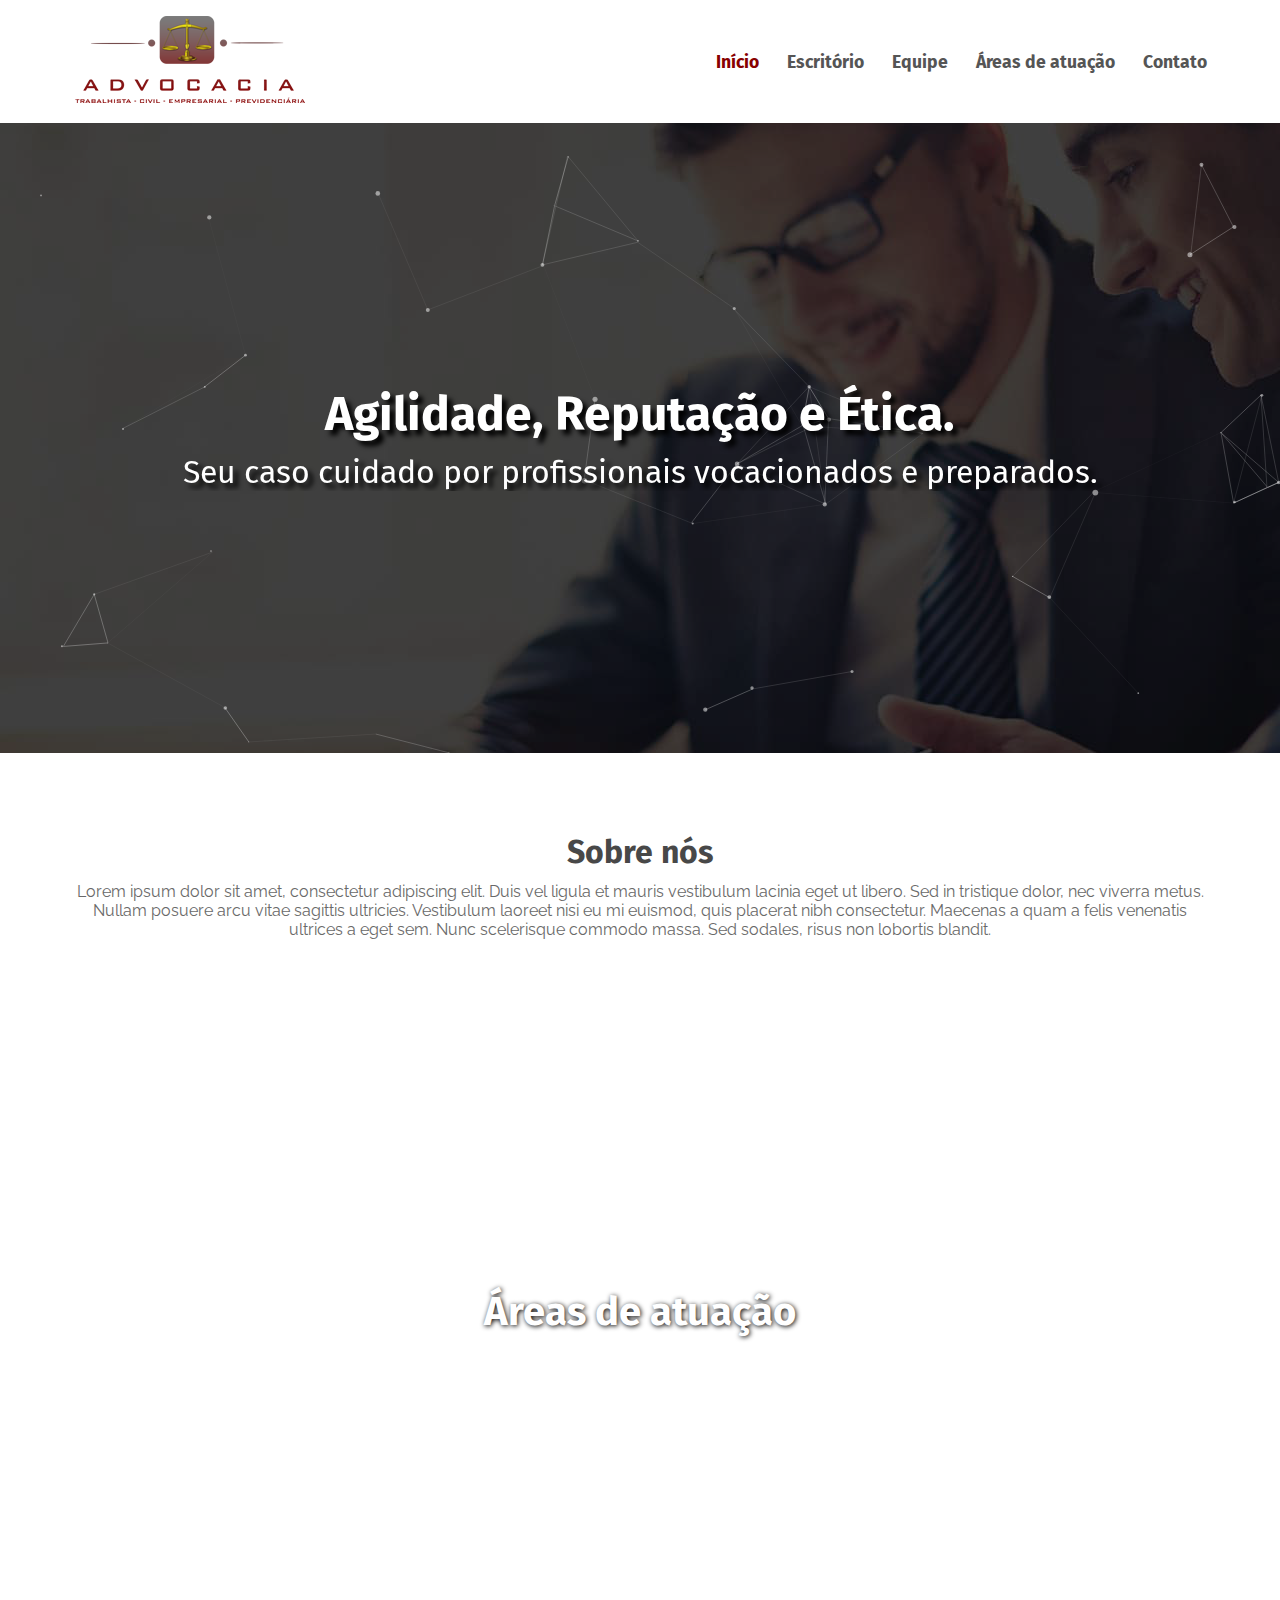
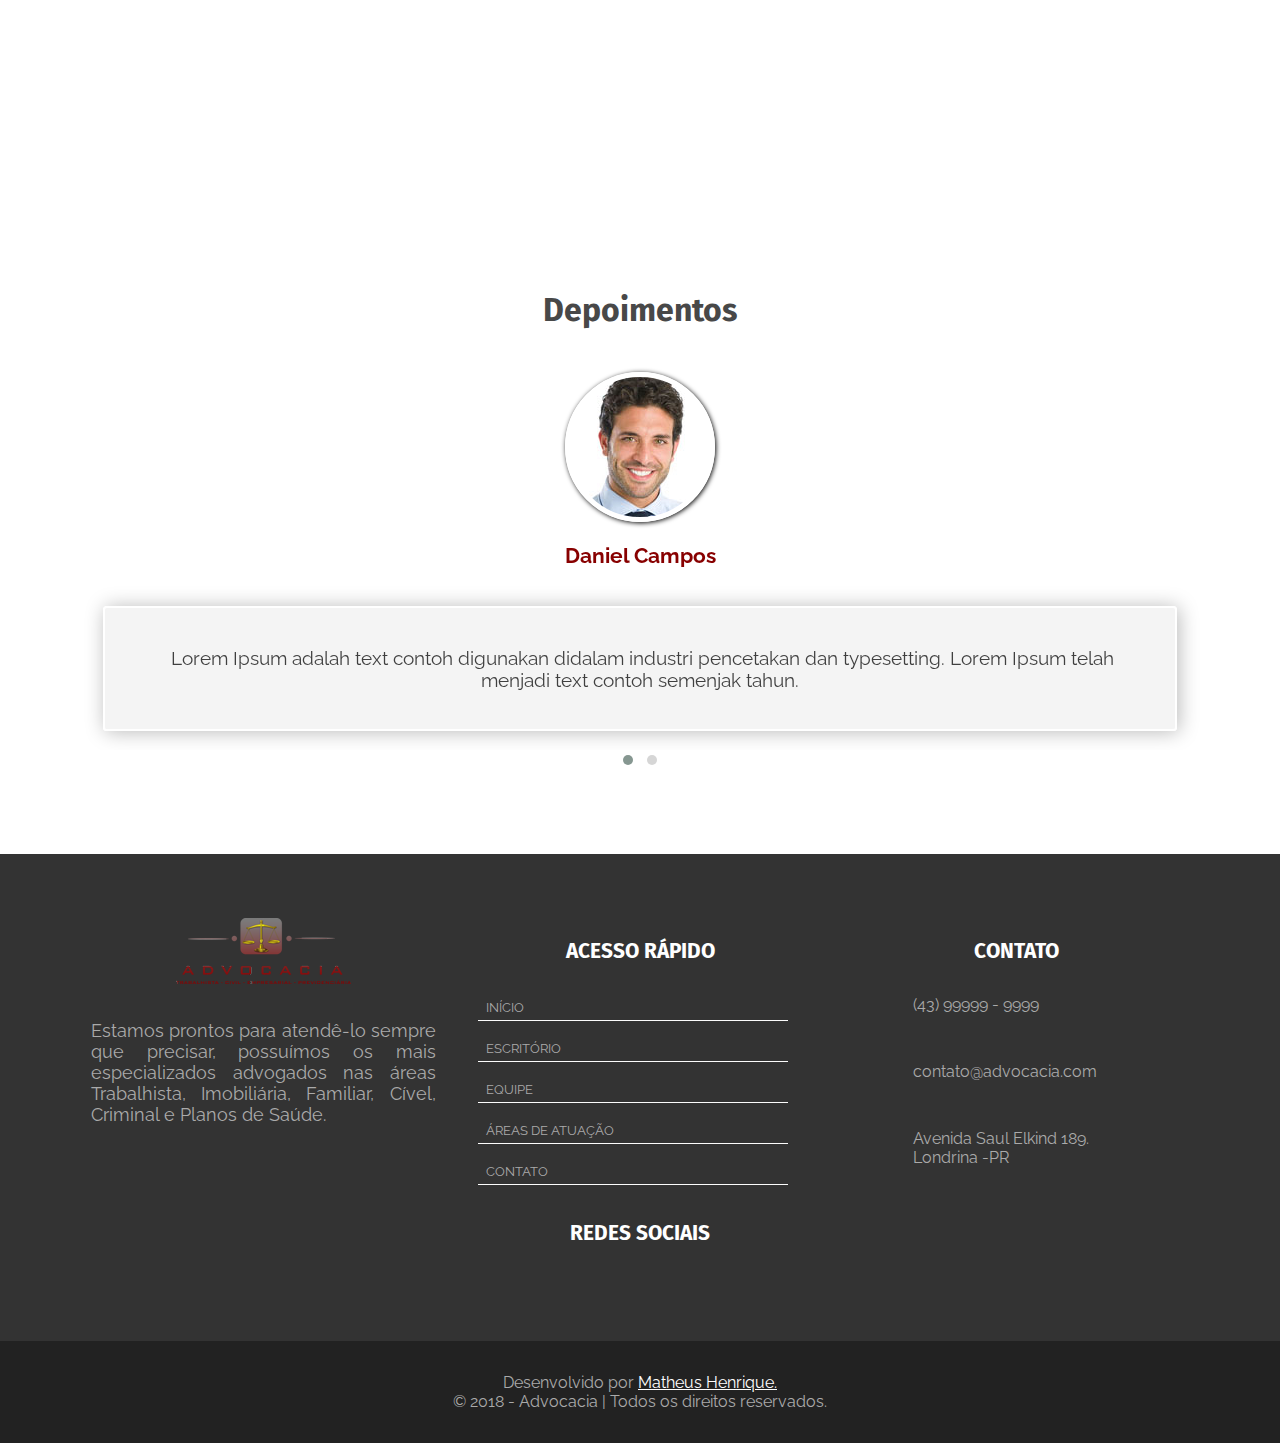
<file: index.html>
<!DOCTYPE html>

<html lang="pt-br">

    <head>
        
        <meta charset="utf-8"/>
        
        <title>Advocacia - Início</title>
        
        <!-- VIEWPORT PARA MEDIA QUERIES -->
        <meta name="viewport" content="width=device-width, initial-scale=1"/>
        
        <!-- ALL ICON -->
        <link rel="apple-touch-icon" sizes="180x180" href="img/all-icon/apple-touch-icon.png">
        <link rel="icon" type="image/png" sizes="32x32" href="img/all-icon/favicon-32x32.png">
        <link rel="icon" type="image/png" sizes="16x16" href="img/all-icon/favicon-16x16.png">
        <link rel="manifest" href="img/all-icon/site.webmanifest">
        <link rel="mask-icon" href="img/all-icon/safari-pinned-tab.svg" color="#7d0101">
        <meta name="msapplication-TileColor" content="#ffffff">
        <meta name="theme-color" content="#ffffff">
        
        
        <!-- ///////// INICIO SEO /////////  -->
        
        <!-- META DESCRIÇÃO -->
        <meta name="description" content="Advocacia - A melhor empresa de software da America Latina"/>
        
        <!-- META PALAVRA-CHAVE-->
        <meta name="keywords" content="Advocacia, advogados, empresa, Brasil, Site, caso juridico, tribunal"/>
        
         <!-- META PARA OS ROBOS DOS BUSCADORES -->
        <meta name="robots" content="index, follow">
        
        <!-- ///////// FIM SEO /////////  -->
        
        
        
        <!-- /// INICIO PLUGINS ///-->
        
        <!-- JQUERY -->
        <script type="text/javascript" src="plugins/Jquery/jquery-3.3.1.min.js"></script>
        
        <!-- FONTAWESOME -->
        <link rel="stylesheet" href="https://use.fontawesome.com/releases/v5.0.13/css/all.css" integrity="sha384-DNOHZ68U8hZfKXOrtjWvjxusGo9WQnrNx2sqG0tfsghAvtVlRW3tvkXWZh58N9jp" crossorigin="anonymous">
        
        <!-- WOW E ANIMATED -->
        <link rel="stylesheet" href="plugins/wow-animate/css/animate.min.css"/>
        
        <script type="text/javascript" src="plugins/wow-animate/js/wow.min.js"></script>
        
        <!-- OWL CAROUSEL -->
        <link rel="stylesheet" href="plugins/OwlCarousel/owl.carousel.min.css"/>
        
        <link rel="stylesheet" href="plugins/OwlCarousel/owl.theme.default.min.css"/>
        
        <script src="plugins/OwlCarousel/owl.carousel.min.js" type="text/javascript"></script>
        
        <!-- /// FIM PLUGINS ///-->
        
        
        
        <!-- INICIO FONTES PARA LETRA -->
        
        <!-- FONTE H3 E SUBTITULO -->
        <link href="https://fonts.googleapis.com/css?family=Fira+Sans|Raleway" rel="stylesheet">
        
        <!-- FONTE VAMOS TRABALHAR JUNTOS -->
        <link href="https://fonts.googleapis.com/css?family=Archivo+Black" rel="stylesheet">
        
        
        <!-- FONTE MENU -->
        <link href="https://fonts.googleapis.com/css?family=Oswald" rel="stylesheet">
        
        <!-- INICIO FONTES PARA LETRA -->
        
        
        
        <!-- /// ALL CSS ///-->
        
        <!-- RESET -->
        <link rel="stylesheet" href="css/reset.css"/>
        
        <!-- BOTÃO VOLTA AO TOPO -->
        <link rel="stylesheet" href="css/botao-topo.css"/>
        
        <!-- BOTÃO TOPO JS -->
        <script src="js/buttontop.js" type="text/javascript"></script>
        
        <!-- HEADER -->
        <link rel="stylesheet" href="css/header.css"/>
        
         <!-- SLIDER -->
        <link rel="stylesheet" href="css/slider-pi.css"/>
        
         <!-- QUEM SOMOS -->
        <link rel="stylesheet" href="css/quem-somos-pi.css"/>
        
        <!-- AREA DE ATUACAÇÃO -->
        <link rel="stylesheet" href="css/area-de-atuacao-pi.css"/>
        
        <!-- CONTATO CONSULTORES -->
        <link rel="stylesheet" href="css/depoimentos-pi.css"/>
        
        <!-- FOOTER -->
        <link rel="stylesheet" href="css/footer.css"/>
        
    </head>

    <body>
    
        
        <!-- INICIO HEADER -->
        <header>
        
            <section id="divheader" class="container">
            
                <div class="divlogomenu">
                    <div class="logo">
                        <a href="index.html"><img class="logodesktop" id="logofdesktop" src="img/logos/logo-desktop-color.png" alt=""/></a>
                        
                        <a href="index.html"><img class="logomobile" id="logofmobile" src="img/logos/logo-mobile-color.png" alt=""/></a>
                        
                        <a href="index.html"><img class="logomfixo" src="img/logos/logo-menu-fixo.png" alt=""/></a>
                    </div> 

                    <button class="btMenu"><i class="fas fa-bars fa-2x" alt="menu-mobile"></i></button>
                </div>
                
                <!-- INICIO DO MENU -->
                <div class="bgmenu">
                    <div id="divMenu" class="container">
                        <nav class="menu">
                            <ul>
                                <li><a class="ac ac2" href="index.html">Início</a></li>
                                <li><a href="escritorio.html">Escritório</a></li>
                                <li><a href="equipe.html">Equipe</a></li>
                                <li><a href="area-de-atuacao.html">Áreas de atuação</a></li>
                                <li><a href="contato.html">Contato</a></li>
                            </ul>
                        </nav>
                        <i class="fas fa-search lupapesquisa"></i>
                    </div>
                </div>
                
                <!-- FIM DO MENU -->
            </section>
        
             <div class="formpesquisa container">
                <input type="text" name="nome" id="nome" size="20" maxlenght="40" placeholder="Pesquisar" required/><br/>
            </div>
            
            
            <!-- INICIO BOTÃO TOPO -->
            <span class="buttontop">
                <i class="fa fa-chevron-up"></i>
            </span>
            <!-- FIM BOTÃO TOPO -->
        </header>
         <!-- INICIO HEADER -->
        
        
        <!-- ////////////////////////////////////////////////////////////// -->
        
        
         <!-- INICIO MAIN -->
        <main>
            
             <!-- INICIO SLIDER -->
            <section id="slider">
                <div class="fotoslider">
                    <div id="particles-js">
                        <div class="textoslider">
                            <i class="fas fa-handshake iconeslider wow fadeIn" data-wow-duration="2s"></i>
                            <h2 class="wow bounceInLeft" data-wow-duration="1.5s">Agilidade, Reputação e Ética.</h2>
                            <p class="wow bounceInRight" data-wow-duration="1.5s">Seu caso cuidado por profissionais vocacionados e preparados.</p>
                        </div>
                    </div>
                </div>
            </section>
             <!-- FIM SLIDER -->
            
            
            <!-- INICIO QUEM SOMOS -->
            <section id="quem-somos-pi">
            
                <div class="sobre-pi container wow fadeIn">
                    <h3>Sobre nós</h3>
                    <span class="spanlinha wow zoomInLeft">
                        <i class="fas fa-minus fa-2x iconepadrao"></i>
                        <i class="fas fa-minus fa-2x iconepadrao"></i>
                        <i class="fas fa-minus fa-2x iconepadrao"></i>
                        <i class="fas fa-minus fa-2x iconepadrao"></i>
                        <i class="fas fa-minus fa-2x iconepadrao"></i>
                    </span>
                    <p class="cinza textosobre-pi">Lorem ipsum dolor sit amet, consectetur adipiscing elit. Duis vel ligula et mauris vestibulum lacinia eget ut libero. Sed in tristique dolor, nec viverra metus. Nullam posuere arcu vitae sagittis ultricies. Vestibulum laoreet nisi eu mi euismod, quis placerat nibh consectetur. Maecenas a quam a felis venenatis ultrices a eget sem. Nunc scelerisque commodo massa. Sed sodales, risus non lobortis blandit.</p>
                </div>
                
                <div class="bgqs-pi container">
                    <div class="separadoqs-pi wow fadeInLeft">
                        <h3>Missão</h3>
                        <span class="spanlinha wow zoomInLeft">
                            <i class="fas fa-minus fa-2x iconepadrao"></i>
                            <i class="fas fa-minus fa-2x iconepadrao"></i>
                            <i class="fas fa-minus fa-2x iconepadrao"></i>
                            <i class="fas fa-minus fa-2x iconepadrao"></i>
                            <i class="fas fa-minus fa-2x iconepadrao"></i>
                        </span>
                        <p class="cinza">"Lorem ipsum dolor sit amet, consectetur adipiscing elit. Duis vel ligula et mauris vestibulum lacinia eget ut libero. Sed in tristique dolor, nec viverra metus. Nullam posuere arcu vitae sagittis ultricies."</p>
                    </div>
                    
                    <span class="espacoqs"></span>
                    
                    <div class="separadoqs-pi wow fadeInRight">
                        <h3>Visão</h3>
                        <span class="spanlinha wow zoomInLeft">
                            <i class="fas fa-minus fa-2x iconepadrao"></i>
                            <i class="fas fa-minus fa-2x iconepadrao"></i>
                            <i class="fas fa-minus fa-2x iconepadrao"></i>
                            <i class="fas fa-minus fa-2x iconepadrao"></i>
                            <i class="fas fa-minus fa-2x iconepadrao"></i>
                        </span>
                        <p class="cinza">"Lorem ipsum dolor sit amet, consectetur adipiscing elit. Duis vel ligula et mauris vestibulum lacinia eget ut libero. Sed in tristique dolor, nec viverra metus. Nullam posuere arcu vitae sagittis ultricies.”</p>
                    </div>
                </div>
            </section>
            <!-- FIM QUEM SOMOS -->
            
            
            <!-- INICIO AREAS DE ATUACAÇÃO -->
            <section id="area-atuacao-pi">
                
                <div class="bgaa container">
                    <div class="textoada">
                        <p class="cinza branco">CONHEÇA ALGUMAS DAS NOSSAS</p>
                        <h3>Áreas de atuação</h3>
                        <span class="spanlinha wow zoomInLeft">
                            <i class="fas fa-minus fa-2x iconepadrao"></i>
                            <i class="fas fa-minus fa-2x iconepadrao"></i>
                            <i class="fas fa-minus fa-2x iconepadrao"></i>
                            <i class="fas fa-minus fa-2x iconepadrao"></i>
                            <i class="fas fa-minus fa-2x iconepadrao"></i>
                        </span>
                    </div>
                    
                    <div class="divisaochamada">
                    
                        <div class="chamada wow bounceInUp" data-wow-delay=".5s">
                            <div class="chamadaind btn01">
                                <i class="fas fa-home ipatuacao"></i><p>ADVOGADO IMOBILIÁRIO</p>
                            </div>

                            <div class="chamadaind btn02">
                                <i class="fas fa-plus-circle ipatuacao"></i><p>PLANO DE SAÚDE</p>
                            </div>

                            <div class="chamadaind btn03">
                               <i class="fas fa-briefcase ipatuacao"></i><p>ADVOGADO TRABALHISTA</p>
                            </div>

                            <div class="chamadaind btn04">
                                <i class="fas fa-clipboard-list ipatuacao"></i><p>ADVOGADO ADMINISTRATIVO</p>
                            </div>

                            <div class="chamadaind btn05">
                                <i class="fas fa-book ipatuacao"></i><p>ADVOGADO CRIMINAL</p>
                            </div>

                            <div class="chamadaind btn06">
                                <i class="fas fa-universal-access ipatuacao"></i><p>ADVOGADO CIVIL</p>
                            </div>
                            
                            <a href="area-de-atuacao.html" class="chamadaind btn00 btvertodos">
                                <i class="fas fa-eye ipatuacao"></i><p>VER TODOS</p>
                            </a>
                        </div>

                        <div class="chamadatexto">

                             <div class="textofixo texto01 wow bounceInRight">
                                <p class="areaespecifica"></p>
                                 <p>Lorem ipsum dolor sit amet, consectetur adipiscing elit. Duis vel ligula et mauris vestibulum lacinia eget ut libero. Sed in tristique dolor, nec viverra metus. Nullam posuere arcu vitae sagittis ultricies. Vestibulum laoreet nisi eu mi euismod, quis placerat nibh consectetur. Maecenas a quam a felis venenatis ultrices a eget sem. Nunc scelerisque commodo massa. Sed sodales, risus non lobortis blandit, eros erat iaculis est, at efficitur arcu odio sed dolor. </p>
                            </div>
                            
                            
                            
                            <div class="textopadrao texto01 animated bounceInRight">
                                <p class="areaespecifica">ADVOGADO IMOBILIÁRIO</p>
                                <p>Lorem ipsum dolor sit amet, consectetur adipiscing elit. Duis vel ligula et mauris vestibulum lacinia eget ut libero. Sed in tristique dolor, nec viverra metus. Nullam posuere arcu vitae sagittis ultricies. Vestibulum laoreet nisi eu mi euismod</p>
                                <p>&nbsp;&nbsp;• Lorem ipsum dolor sit amet;</p>
                                <p>&nbsp;&nbsp;• Lorem ipsum dolor sit amet;</p>
                                <p>&nbsp;&nbsp;• Lorem ipsum dolor sit amet;</p>
                            </div>
                            
                            <div class="textopadrao texto02 animated bounceInUp">
                                <p class="areaespecifica">Plano de saúde</p>
                                <p>Lorem ipsum dolor sit amet, consectetur adipiscing elit. Duis vel ligula et mauris vestibulum lacinia eget ut libero. Sed in tristique dolor, nec viverra metus. Nullam posuere arcu vitae sagittis ultricies.</p>
                                <p>&nbsp;&nbsp;• Lorem ipsum dolor sit amet;</p>
                                <p>&nbsp;&nbsp;• Lorem ipsum dolor sit amet;</p>
                            </div>
                            
                            <div class="textopadrao texto03 animated bounceInRight">
                                <p class="areaespecifica">Advogado Trabalhista</p>
                                <p>Lorem ipsum dolor sit amet, consectetur adipiscing elit. Duis vel ligula et mauris vestibulum lacinia eget ut libero. Sed in tristique dolor, nec viverra metus. Nullam posuere arcu vitae sagittis ultricies.</p>
                                <p>&nbsp;&nbsp;• Lorem ipsum dolor sit amet;</p>
                                <p>&nbsp;&nbsp;• Lorem ipsum dolor sit amet;</p>
                            </div>
                            
                             <div class="textopadrao texto04 animated bounceInUp">
                                <p class="areaespecifica">Advogado Administrativo</p>
                                <p>Lorem ipsum dolor sit amet, consectetur adipiscing elit. Duis vel ligula et mauris vestibulum lacinia eget ut libero. Sed in tristique dolor, nec viverra metus. Nullam posuere arcu vitae sagittis ultricies.</p>
                                <p>&nbsp;&nbsp;• Lorem ipsum dolor sit amet;</p>
                                <p>&nbsp;&nbsp;• Lorem ipsum dolor sit amet;</p>
                            </div>
                            
                             <div class="textopadrao texto05 animated bounceInRight">
                                <p class="areaespecifica">Advogado Criminal</p>
                                <p>Lorem ipsum dolor sit amet, consectetur adipiscing elit. Duis vel ligula et mauris vestibulum lacinia eget ut libero. Sed in tristique dolor, nec viverra metus. Nullam posuere arcu vitae sagittis ultricies.</p>
                                <p>&nbsp;&nbsp;• Lorem ipsum dolor sit amet;</p>
                                <p>&nbsp;&nbsp;• Lorem ipsum dolor sit amet;</p>
                            </div>
                            
                             <div class="textopadrao texto06 animated bounceInUp">
                                <p class="areaespecifica">Advogado Civil</p>
                                <p>Lorem ipsum dolor sit amet, consectetur adipiscing elit. Duis vel ligula et mauris vestibulum lacinia eget ut libero. Sed in tristique dolor, nec viverra metus. Nullam posuere arcu vitae sagittis ultricies.</p>
                                <p>&nbsp;&nbsp;• Lorem ipsum dolor sit amet;</p>
                                <p>&nbsp;&nbsp;• Lorem ipsum dolor sit amet;</p>
                            </div>
                        </div>
                    </div> 
                </div>
            </section>
            <!-- FIM AREAS DE ATUACAÇÃO -->
            
            
            
            <!-- INICIO DEPOIMENTOS -->
            <section id="depoimentos-pi" class="container">
            
                <h3>Depoimentos</h3>
                
                    <span class="spanlinha wow zoomInLeft">
                        <i class="fas fa-minus fa-2x iconepadrao"></i>
                        <i class="fas fa-minus fa-2x iconepadrao"></i>
                        <i class="fas fa-minus fa-2x iconepadrao"></i>
                        <i class="fas fa-minus fa-2x iconepadrao"></i>
                        <i class="fas fa-minus fa-2x iconepadrao"></i>
                    </span>
                
                
                <div class="owl-carousel owl-theme">
                    <div class="item">
                        <div class="fotodepoimentos01"></div>    
                        
                        <p class="nomedepoimentos">Daniel Campos</p>
                        
                        <p class="textodepoimentos"><i class="fas fa-quote-left aspasdepoimento"></i>&nbsp;Lorem Ipsum adalah text contoh digunakan didalam industri pencetakan dan typesetting. Lorem Ipsum telah menjadi text contoh semenjak tahun.</p> 
                    </div>
                    
                    <div class="item">
                        <div class="fotodepoimentos02"></div> 
                        
                        <p class="nomedepoimentos">Maria Campos</p>
                        
                        <p class="textodepoimentos"><i class="fas fa-quote-left aspasdepoimento"></i>&nbsp;Lorem Ipsum adalah text contoh digunakan didalam industri pencetakan dan typesetting. Lorem Ipsum telah menjadi text contoh semenjak tahun.</p> 
                    </div>
                </div>
                
                <!-- INICIO FUNÇÃO CAROUSEL -->
                <script>
                    $('.owl-carousel').owlCarousel({
                        loop:true,
                        margin:10,
                        nav:true,
                        navText: ['<i class="fas fa-angle-left fa-2x">','<i class="fas fa-angle-right fa-2x">'],
                        dots: true,
                        autoplay: true,
                        autoplayTimeout: 3000,
                        autoplayHoverPause: false,
                        mouseDrag: false,
                        touchDrag: false,
                        responsive:{
                            0:{
                                items:1
                            },
                        }
                    })
                </script>
                <!-- FIM FUNÇÃO CAROUSEL -->
            </section>
            <!-- FIM DEPOIMENTOS -->
        
        </main>
        <!-- FIM MAIN -->
        
        
        <!-- INICIO FOOTER -->
        <footer>
            
            <section id="subfooter">
                
                <div class="corsb">
                    <div class="bgsb container">
                        <div class="individualsb">
                            <img class="logorodape" src="img/logos/logo-footer.png" alt=""/>

                            <p class="textosb cinza">Estamos prontos para atendê-lo sempre que precisar, possuímos os mais especializados advogados nas áreas Trabalhista, Imobiliária, Familiar, Cível, Criminal e Planos de Saúde.</p>
                        </div> 

                        <div class="individualsb">
                            <h4>Acesso Rápido</h4>

                            <!-- INICIO DO MENU -->
                            <div class="bgmenufooter">
                                <div id="divMenufooter">
                                    <nav class="menufooter">
                                        <ul>
                                            <li><a href="index.html"><i class="fas fa-angle-right"></i> &nbsp;Início</a></li>
                                            <li><a href="escritorio.html"><i class="fas fa-angle-right"></i> &nbsp;Escritório</a></li>
                                            <li><a href="equipe.html"><i class="fas fa-angle-right"></i> &nbsp;Equipe</a></li>
                                            <li><a href="area-de-atuacao.html"><i class="fas fa-angle-right"></i> &nbsp;Áreas de atuação</a></li>
                                            <li><a href="contato.html"><i class="fas fa-angle-right"></i> &nbsp;Contato</a></li>
                                        </ul>
                                    </nav>
                                </div>
                            </div>
                            <!-- FIM DO MENU -->
                            
                            <div>
                                <h4 class="nomeredesfooter">Redes sociais</h4>
                                <div id="redesfooter">
                                    <a href="#"><i class="fab fa-facebook-f redesf"></i></a>
                                    <a href="#"><i class="fab fa-instagram redesf"></i></a>
                                    <a href="#"><i class="fab fa-youtube redesf"></i></a>
                                </div> 
                            </div>
                        </div> 

                        <div class="individualsb">
                            <h4>Contato</h4>
                            
                            <div class="contatosb">
                                <div class="contatoseparado">
                                    <i class="fas fa-phone iconesb"></i>
                                    <p>(43) 99999 - 9999</p>
                                </div>

                                <div class="contatoseparado">
                                    <i class="fas fa-envelope iconesb"></i>
                                    <p>contato@advocacia.com</p>
                                </div>
                                
                                <div class="contatoseparado">
                                    <i class="fas fa-map-marker-alt iconesb"></i>
                                    <p>Avenida Saul Elkind 189.<br/> Londrina -PR</p>
                                </div>
                            </div>    
                        </div> 

                    </div>
                </div>
            </section>
            
            <section id="footer">
                <div>
                    <p class="cinza">Desenvolvido por <a href="https://matheusmhq.github.io/" target="_blank">Matheus Henrique.</a></p>
                    <p class="cinza">© 2018 - Advocacia | Todos os direitos reservados.</p>
                </div>
            </section>
        </footer>
        <!-- FIM FOOTER -->
        
        
        
        <!-- ////// INICIO JAVASCRIPT/JQUERY //////--> 
        
        <!-- INICIO ABRIR MENU  -->    
        <script type="text/javascript">
            $(".btMenu").click(function(){
                $("#divMenu").toggle(200);
            });
        </script>
        <!-- FINAL ABRIR MENU  --> 
        
         <!-- INICIO MOSTRAR TEXTO ATUAÇÃO  -->    
        <script type="text/javascript">
            $(".btn01").click(function(){
                $(this).addClass("tativo");
                $(".texto01").show();
                $(".textofixo").hide();
                $(".texto02").hide();
                $(".texto03").hide();
                $(".texto04").hide();
                $(".texto05").hide();
                $(".texto06").hide();
                $(".texto07").hide();
                $(".texto08").hide();
            });
            
             $(".btn02").click(function(){
                $(".texto01").hide();
                $(".texto02").show();
                $(".texto03").hide();
                $(".texto04").hide();
                $(".texto05").hide();
                $(".texto06").hide();
                $(".texto07").hide();
                $(".texto08").hide();
            });
            
             $(".btn03").click(function(){
                $(".texto01").hide();
                $(".texto02").hide();
                $(".texto03").show();
                $(".texto04").hide();
                $(".texto05").hide();
                $(".texto06").hide();
                $(".texto07").hide();
                $(".texto08").hide();
            });
            
            $(".btn04").click(function(){
                $(".texto01").hide();
                $(".texto02").hide();
                $(".texto03").hide();
                $(".texto04").show();
                $(".texto05").hide();
                $(".texto06").hide();
                $(".texto07").hide();
                $(".texto08").hide();
            });
            
            $(".btn05").click(function(){
                $(".texto01").hide();
                $(".texto02").hide();
                $(".texto03").hide();
                $(".texto04").hide();
                $(".texto05").show();
                $(".texto06").hide();
                $(".texto07").hide();
                $(".texto08").hide();
            });
            
            $(".btn06").click(function(){
                $(".texto01").hide();
                $(".texto02").hide();
                $(".texto03").hide();
                $(".texto04").hide();
                $(".texto05").hide();
                $(".texto06").show();
                $(".texto07").hide();
                $(".texto08").hide();
            });
            
            $(".btn07").click(function(){
                $(".texto01").hide();
                $(".texto02").hide();
                $(".texto03").hide();
                $(".texto04").hide();
                $(".texto05").hide();
                $(".texto06").hide();
                $(".texto07").show();
                $(".texto08").hide();
            });
            
            $(".btn08").click(function(){
                $(".texto01").hide();
                $(".texto02").hide();
                $(".texto03").hide();
                $(".texto04").hide();
                $(".texto05").hide();
                $(".texto06").hide();
                $(".texto07").hide();
                $(".texto08").show();
            });
        </script>
        <!-- FIM MOSTRAR TEXTO ATUAÇÃO  -->
        
            
        <!-- INICIO MANTER HOVER AREAS DE ATUAÇÃO -->    
        <script type="text/javascript">
            $(document).ready(function() {
                $('.chamadaind').click(function(event) {
                    $('.chamadaind').removeClass("cativo");
                    $(this).addClass("cativo");
                });
            });    
        </script>    
         <!-- FINAL MANTER HOVER AREAS DE ATUAÇÃO -->  
        
        
        
        <!-- INICIO ABRIR PESQUISA  -->    
        <script type="text/javascript">
            $(".lupapesquisa").click(function(){
                $("formpesquisa").toggle(200);
            });
        </script>
        <!-- FINAL ABRIR PESQUISA --> 
        
        
        
        <!-- MANTER MENU FIXO -->
        <script>
            $(function(){
                
               var nav = $('header');
                
                $(window).scroll(function(){
                   
                    if($(this).scrollTop() > 75){
                        
                        nav.addClass("menu-fixo")
                        $("#logofdesktop").attr("src", "img/logos/logo-menu-fixo.png");
                        $("#logofmobile").attr("src", "img/logos/logo-menu-fixo.png");
                        $("#divheader").addClass("sempadding");
                        $(".menu ul li a").addClass("letramf");
                        $(".btMenu").addClass("mhpreto");
                        $("header").addClass("bbottom");
                        
                    }else {
                        
                        nav.removeClass("menu-fixo")
                        $("#logofdesktop").attr("src", "img/logos/logo-desktop-color.png");
                        $("#logofmobile").attr("src", "img/logos/logo-mobile-color.png");
                        $("#divheader").removeClass("sempadding");
                        $(".menu ul li a").removeClass("letramf");  
                        $(".btMenu").removeClass("mhpreto");
                        $("header").removeClass("bbottom");
                    }
                });
                
            });
        </script> 
        
        
         <!-- INICIO WOW ANIMATE -->
        <script>
              new WOW().init();
        </script>
        <!-- FIM WOW ANIMATE -->
        
        
        <!-- ////// FIM JAVASCRIPT/JQUERY //////--> 
        
        
       <!-- PARTICLE -->
        <script type="text/javascript" src="plugins/particles/particles.min.js"></script>
        
        <script type="text/javascript" src="plugins/particles/app.js"></script>    
        
    </body>
</html>
</file>
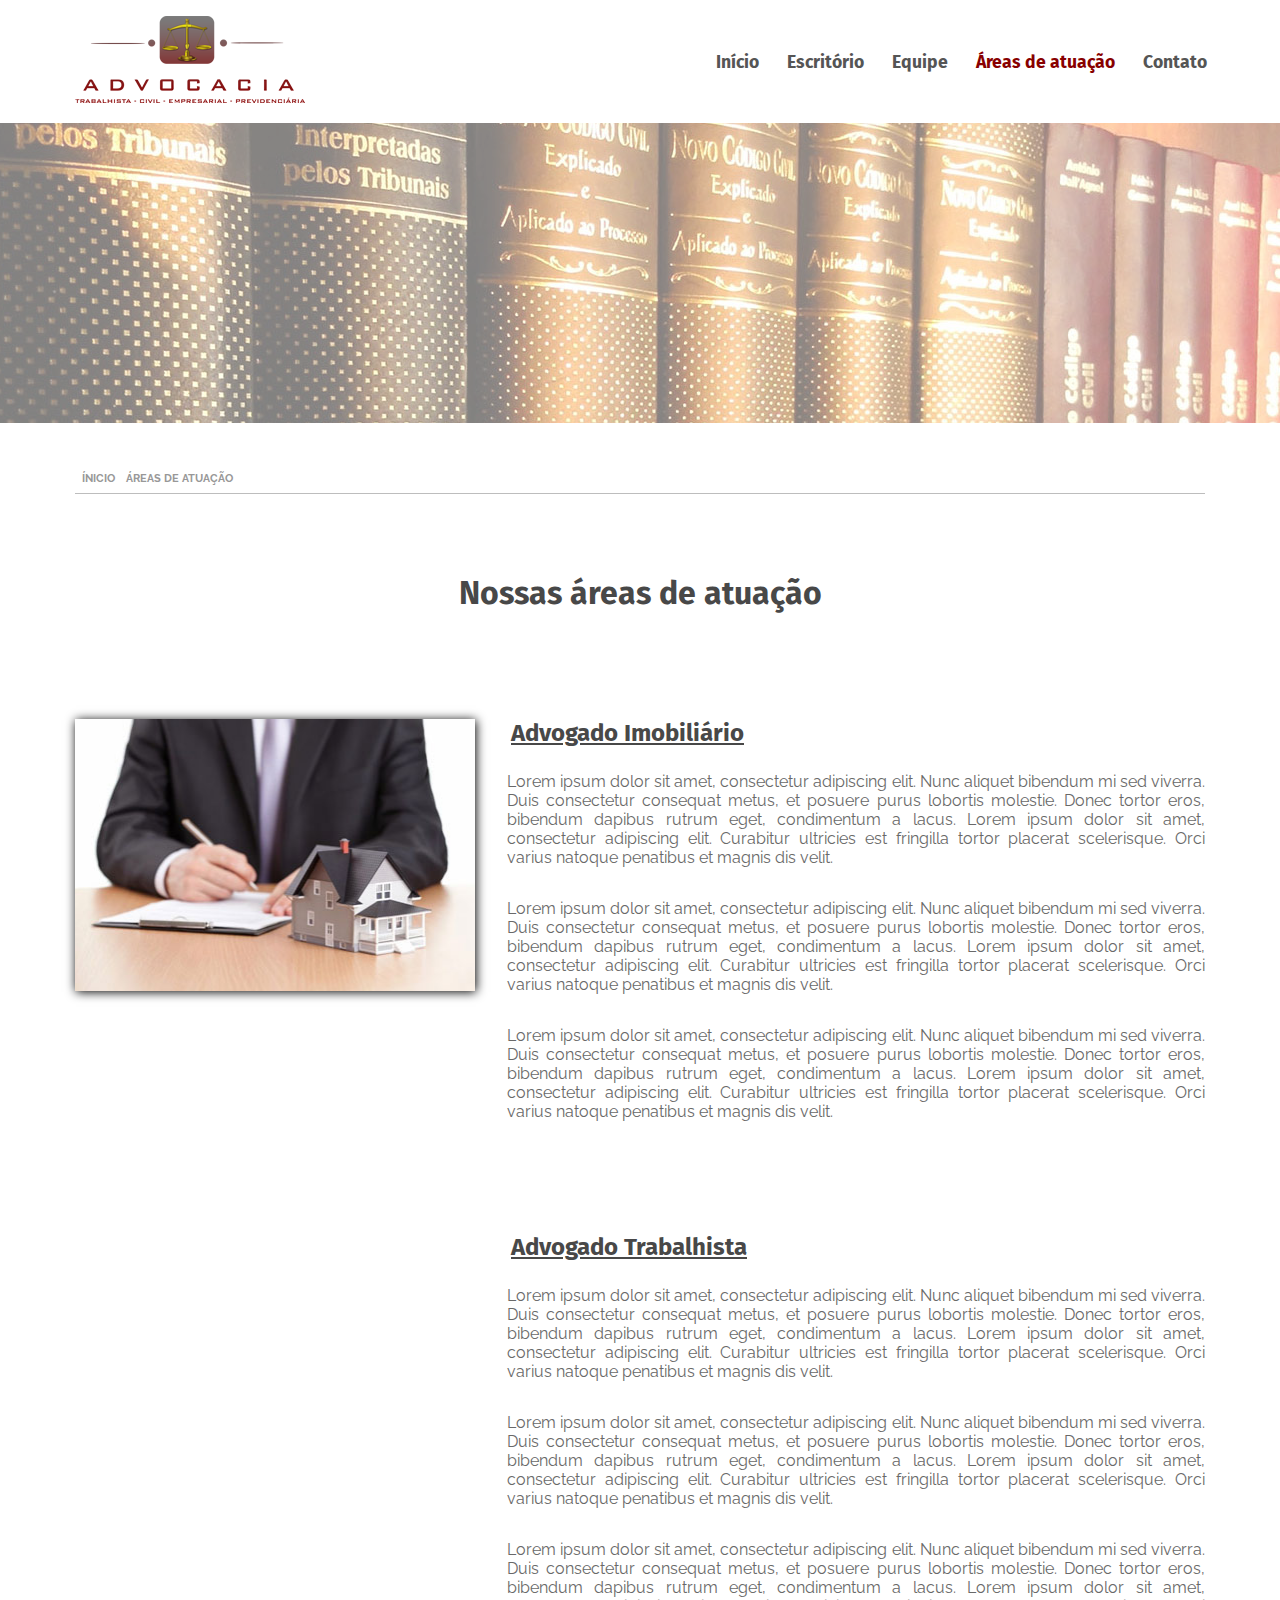
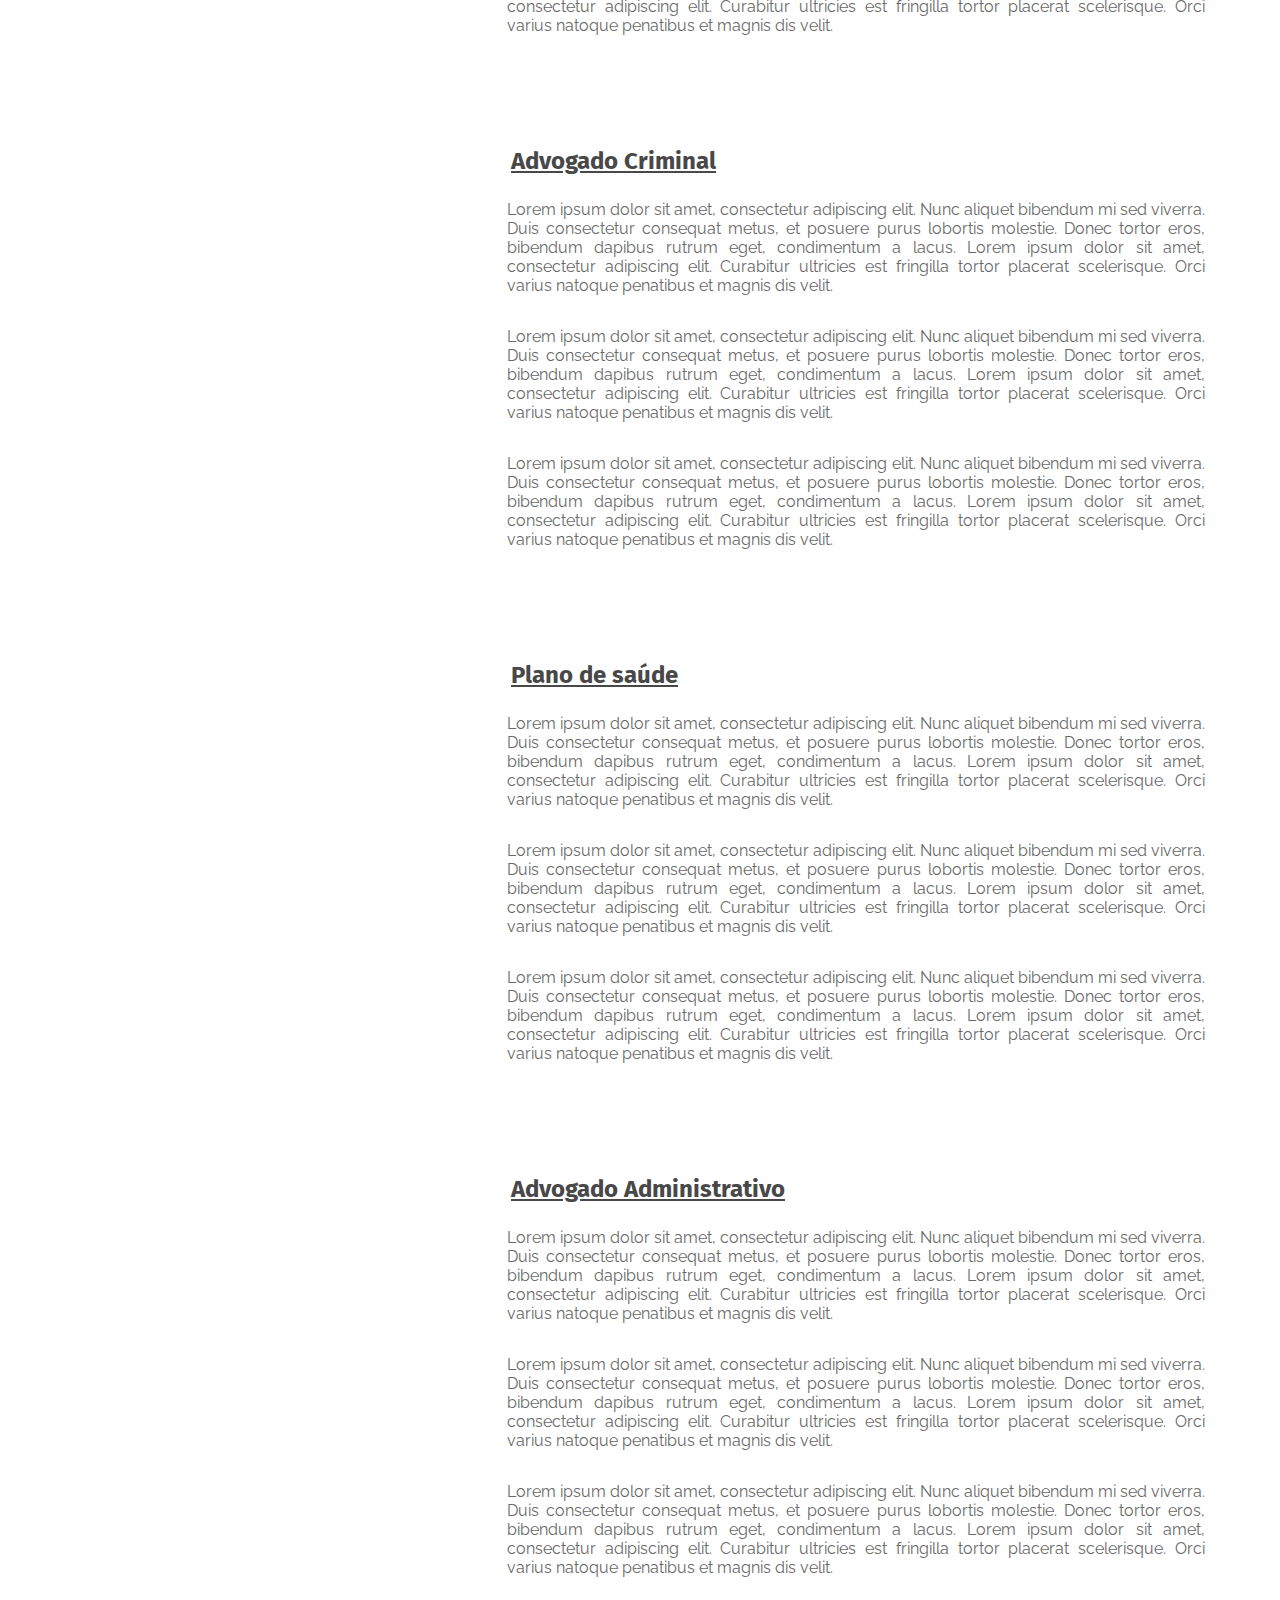
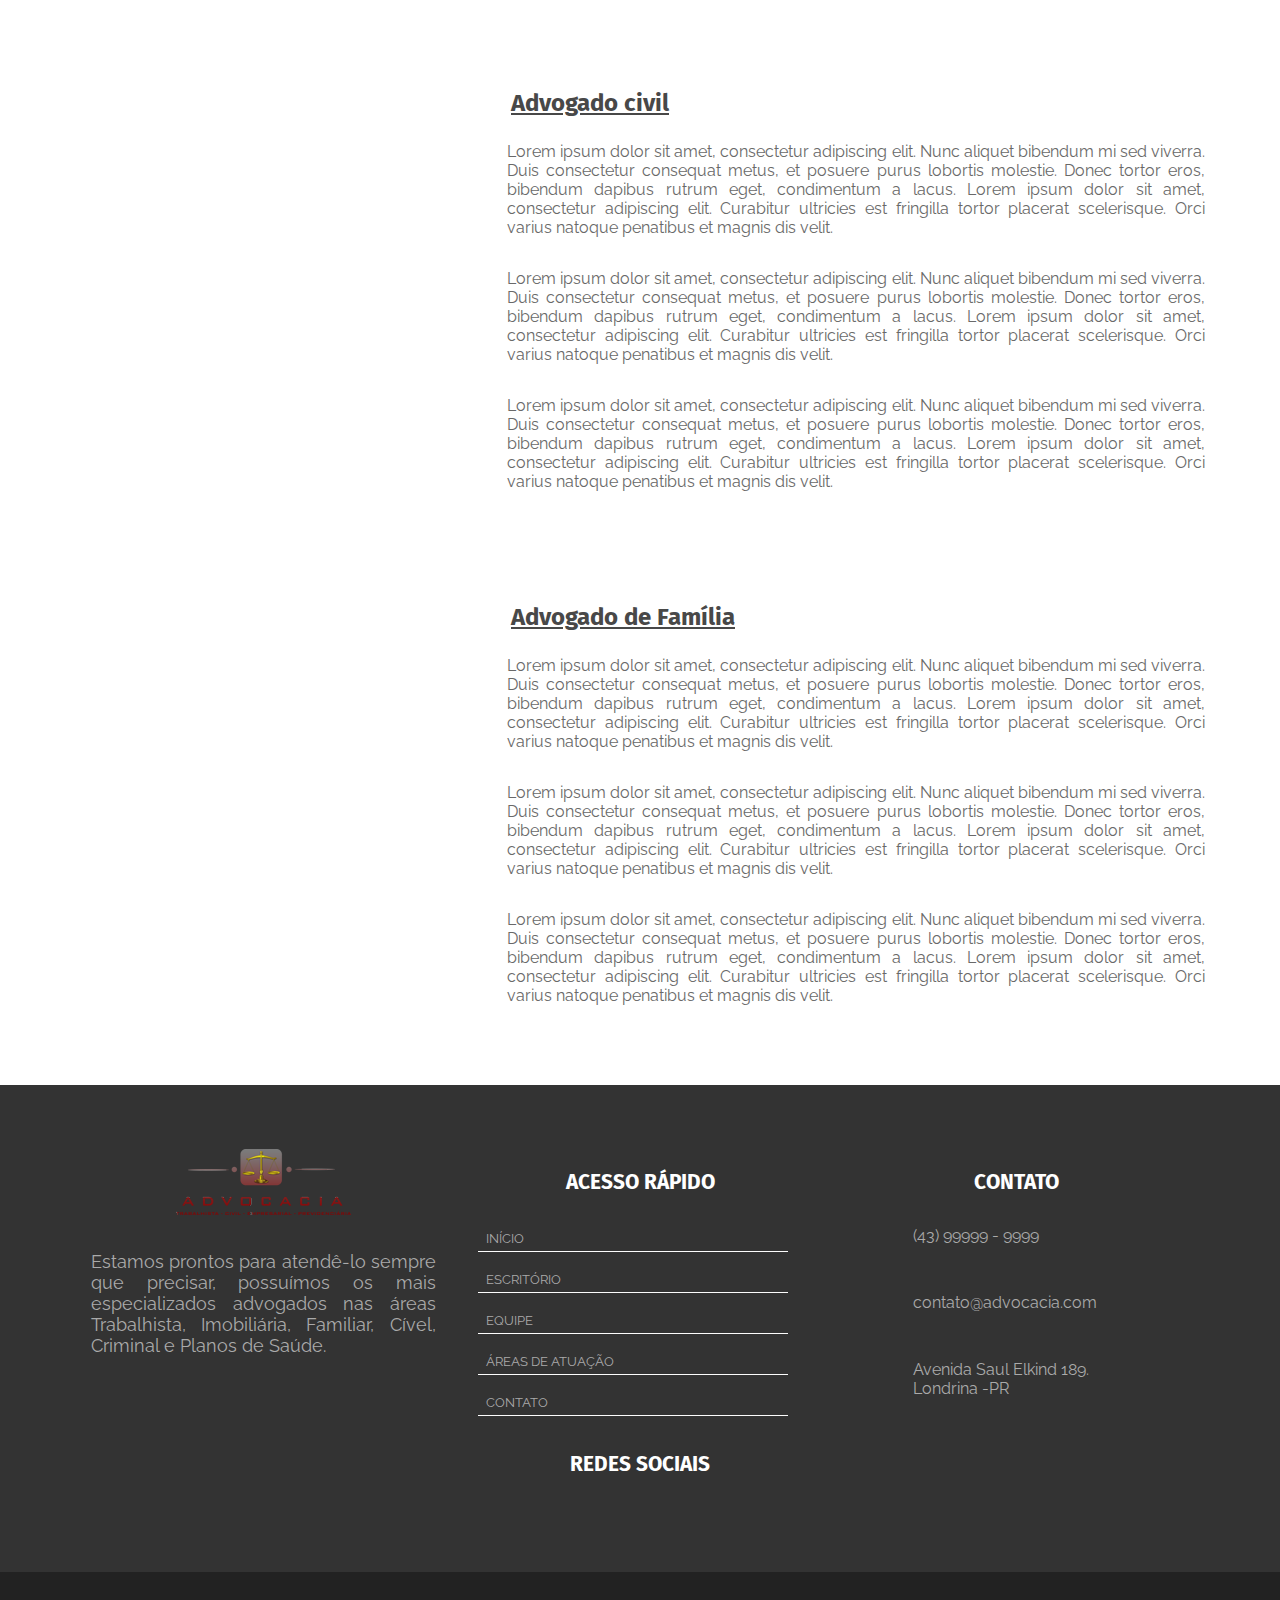
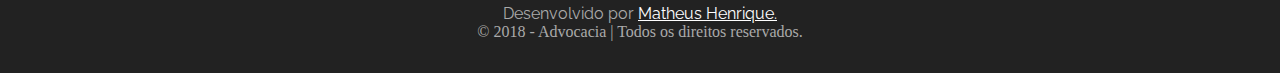
<file: area-de-atuacao.html>
<!DOCTYPE html>

<html lang="pt-br">

    <head>
        
        <meta charset="utf-8"/>
        
        <title>Advocacia - Áreas de atuação</title>
        
        <!-- VIEWPORT PARA MEDIA QUERIES -->
        <meta name="viewport" content="width=device-width, initial-scale=1"/>
        
        <!-- ALL ICON -->
        <link rel="apple-touch-icon" sizes="180x180" href="img/all-icon/apple-touch-icon.png">
        <link rel="icon" type="image/png" sizes="32x32" href="img/all-icon/favicon-32x32.png">
        <link rel="icon" type="image/png" sizes="16x16" href="img/all-icon/favicon-16x16.png">
        <link rel="manifest" href="img/all-icon/site.webmanifest">
        <link rel="mask-icon" href="img/all-icon/safari-pinned-tab.svg" color="#7d0101">
        <meta name="msapplication-TileColor" content="#ffffff">
        <meta name="theme-color" content="#ffffff">
        
        
        <!-- ///////// INICIO SEO /////////  -->
        
        <!-- META DESCRIÇÃO -->
        <meta name="description" content="Advocacia - A melhor empresa de software da America Latina"/>
        
        <!-- META PALAVRA-CHAVE-->
        <meta name="keywords" content="Advocacia, advogados, empresa, Brasil, Site, caso juridico, tribunal"/>
        
         <!-- META PARA OS ROBOS DOS BUSCADORES -->
        <meta name="robots" content="index, follow">
        
        <!-- ///////// FIM SEO /////////  -->
        
        
        
        <!-- /// INICIO PLUGINS ///-->
        
        <!-- JQUERY -->
        <script type="text/javascript" src="plugins/Jquery/jquery-3.3.1.min.js"></script>
        
        <!-- FONTAWESOME -->
        <link rel="stylesheet" href="https://use.fontawesome.com/releases/v5.0.13/css/all.css" integrity="sha384-DNOHZ68U8hZfKXOrtjWvjxusGo9WQnrNx2sqG0tfsghAvtVlRW3tvkXWZh58N9jp" crossorigin="anonymous">
        
        <!-- WOW E ANIMATED -->
        <link rel="stylesheet" href="plugins/wow-animate/css/animate.min.css"/>
        
        <script type="text/javascript" src="plugins/wow-animate/js/wow.min.js"></script>
        
        <!-- OWL CAROUSEL -->
        <link rel="stylesheet" href="plugins/OwlCarousel/owl.carousel.min.css"/>
        
        <link rel="stylesheet" href="plugins/OwlCarousel/owl.theme.default.min.css"/>
        
        <script src="plugins/OwlCarousel/owl.carousel.min.js" type="text/javascript"></script>
        
        <!-- /// FIM PLUGINS ///-->
        
        
        
        <!-- INICIO FONTES PARA LETRA -->
        
        <!-- FONTE H3 E SUBTITULO -->
        <link href="https://fonts.googleapis.com/css?family=Fira+Sans|Raleway" rel="stylesheet">
        
        <!-- FONTE VAMOS TRABALHAR JUNTOS -->
        <link href="https://fonts.googleapis.com/css?family=Archivo+Black" rel="stylesheet">
        
        <!-- FONTE MENU -->
        <link href="https://fonts.googleapis.com/css?family=Oswald" rel="stylesheet">
        
        <!-- INICIO FONTES PARA LETRA -->
        
        
        
        <!-- /// ALL CSS ///-->
        
        <!-- RESET -->
        <link rel="stylesheet" href="css/reset.css"/>
        
        <!-- BOTÃO VOLTA AO TOPO -->
        <link rel="stylesheet" href="css/botao-topo.css"/>
        
        <!-- BOTÃO TOPO JS -->
        <script src="js/buttontop.js" type="text/javascript"></script>
        
        <!-- HEADER -->
        <link rel="stylesheet" href="css/header-other.css"/>
        
        <!-- FOOTER -->
        <link rel="stylesheet" href="css/footer.css"/>
        
        
        <!-- CSS PAGINA SEPARADA -->
        
        <!-- PADRÃO -->
        <link rel="stylesheet" href="css/padrao-paginas.css"/>
    
        <!-- AREAS DE ATUAÇÃO -->
        <link rel="stylesheet" href="css/area-de-atuacao.css"/>
        
    </head>

    <body>
    
        
        <!-- INICIO HEADER -->
        <header>
        
            <section id="divheader" class="container">
            
                <div class="divlogomenu">
                    <div class="logo">
                        <a href="index.html"><img class="logodesktop" id="logofdesktop" src="img/logos/logo-desktop-color.png" alt=""/></a>
                        
                        <a href="index.html"><img class="logomobile" id="logofmobile" src="img/logos/logo-mobile-color.png" alt=""/></a>
                        
                        <a href="index.html"><img class="logomfixo" src="img/logos/logo-menu-fixo.png" alt=""/></a>
                    </div> 

                    <button class="btMenu"><i class="fas fa-bars fa-2x" alt="menu-mobile"></i></button>
                </div>
                
                <!-- INICIO DO MENU -->
                <div class="bgmenu">
                    <div id="divMenu" class="container">
                        <nav class="menu">
                            <ul>
                                <li><a href="index.html">Início</a></li>
                                <li><a href="escritorio.html">Escritório</a></li>
                                <li><a href="equipe.html">Equipe</a></li>
                                <li><a class="ac ac2" href="area-de-atuacao.html">Áreas de atuação</a></li>
                                <li><a href="contato.html">Contato</a></li>
                            </ul>
                        </nav>
                        <i class="fas fa-search lupapesquisa"></i>
                    </div>
                </div>
                
                <!-- FIM DO MENU -->
            </section>
        
             <div class="formpesquisa container">
                <input type="text" name="nome" id="nome" size="20" maxlenght="40" placeholder="Pesquisar" required/><br/>
            </div>
            
            <!-- INICIO BOTÃO TOPO -->
            <span class="buttontop">
                <i class="fa fa-chevron-up"></i>
            </span>
            <!-- FIM BOTÃO TOPO -->
        
        </header>
         <!-- INICIO HEADER -->
        
        
        <!-- ////////////////////////////////////////////////////////////// -->
        
        
         <!-- INICIO MAIN -->
        <main>
            
            <div id="fotopadrao"></div>
            
            <div id="padraopaginas" class="container">
                <div>
                    <i class="fas fa-home iconepp"></i>
                    <a href="index.html"><p>Ínicio</p></a>
                    <i class="fas fa-chevron-right iconepp"></i>
                    <p>Áreas de atuação</p>
                </div>
            </div>
            
            <div class="linhadivisao container"></div>
            
            
            <section id="area-de-atuacao" class="container">
            
                <h3 class="margintitulo">Nossas áreas de atuação</h3>
                <span class="spanlinha wow zoomInLeft">
                    <i class="fas fa-minus fa-2x iconepadrao"></i>
                    <i class="fas fa-minus fa-2x iconepadrao"></i>
                    <i class="fas fa-minus fa-2x iconepadrao"></i>
                    <i class="fas fa-minus fa-2x iconepadrao"></i>
                    <i class="fas fa-minus fa-2x iconepadrao"></i>
                </span>
                
                
                <div class="atuacaoall primeiro">
                    <div class="fotosegmento wow fadeInLeft"><img src="img/area-de-atuacao-ps/ad-imobiliario.jpg" alt=""/></div>
                    
                    <div>
                        <h3>Advogado Imobiliário</h3>
                        
                        <p class="textosegmento cinza">Lorem ipsum dolor sit amet, consectetur adipiscing elit. Nunc aliquet bibendum mi sed viverra. Duis consectetur consequat metus, et posuere purus lobortis molestie. Donec tortor eros, bibendum dapibus rutrum eget, condimentum a lacus. Lorem ipsum dolor sit amet, consectetur adipiscing elit. Curabitur ultricies est fringilla tortor placerat scelerisque. Orci varius natoque penatibus et magnis dis velit.</p>
                        
                        <p class="textosegmento cinza">Lorem ipsum dolor sit amet, consectetur adipiscing elit. Nunc aliquet bibendum mi sed viverra. Duis consectetur consequat metus, et posuere purus lobortis molestie. Donec tortor eros, bibendum dapibus rutrum eget, condimentum a lacus. Lorem ipsum dolor sit amet, consectetur adipiscing elit. Curabitur ultricies est fringilla tortor placerat scelerisque. Orci varius natoque penatibus et magnis dis velit.</p>
                        
                        <p class="textosegmento cinza">Lorem ipsum dolor sit amet, consectetur adipiscing elit. Nunc aliquet bibendum mi sed viverra. Duis consectetur consequat metus, et posuere purus lobortis molestie. Donec tortor eros, bibendum dapibus rutrum eget, condimentum a lacus. Lorem ipsum dolor sit amet, consectetur adipiscing elit. Curabitur ultricies est fringilla tortor placerat scelerisque. Orci varius natoque penatibus et magnis dis velit.</p>  
                    </div>
                </div>
                
                
                <div class="atuacaoall">
                    <div class="fotosegmento wow fadeInLeft"><img src="img/area-de-atuacao-ps/ad-trabalhista.jpg" alt=""/></div>
                    
                    <div>
                        <h3>Advogado Trabalhista</h3>
                        
                        <p class="textosegmento cinza">Lorem ipsum dolor sit amet, consectetur adipiscing elit. Nunc aliquet bibendum mi sed viverra. Duis consectetur consequat metus, et posuere purus lobortis molestie. Donec tortor eros, bibendum dapibus rutrum eget, condimentum a lacus. Lorem ipsum dolor sit amet, consectetur adipiscing elit. Curabitur ultricies est fringilla tortor placerat scelerisque. Orci varius natoque penatibus et magnis dis velit.</p>
                        
                        <p class="textosegmento cinza">Lorem ipsum dolor sit amet, consectetur adipiscing elit. Nunc aliquet bibendum mi sed viverra. Duis consectetur consequat metus, et posuere purus lobortis molestie. Donec tortor eros, bibendum dapibus rutrum eget, condimentum a lacus. Lorem ipsum dolor sit amet, consectetur adipiscing elit. Curabitur ultricies est fringilla tortor placerat scelerisque. Orci varius natoque penatibus et magnis dis velit.</p>
                        
                        <p class="textosegmento cinza">Lorem ipsum dolor sit amet, consectetur adipiscing elit. Nunc aliquet bibendum mi sed viverra. Duis consectetur consequat metus, et posuere purus lobortis molestie. Donec tortor eros, bibendum dapibus rutrum eget, condimentum a lacus. Lorem ipsum dolor sit amet, consectetur adipiscing elit. Curabitur ultricies est fringilla tortor placerat scelerisque. Orci varius natoque penatibus et magnis dis velit.</p>  
                    </div>
                </div>
            
                
                <div class="atuacaoall">
                    <div class="fotosegmento wow fadeInLeft"><img src="img/area-de-atuacao-ps/ad-criminal.jpg" alt=""/></div>
                    
                    <div>
                        <h3>Advogado Criminal</h3>
                        
                        <p class="textosegmento cinza">Lorem ipsum dolor sit amet, consectetur adipiscing elit. Nunc aliquet bibendum mi sed viverra. Duis consectetur consequat metus, et posuere purus lobortis molestie. Donec tortor eros, bibendum dapibus rutrum eget, condimentum a lacus. Lorem ipsum dolor sit amet, consectetur adipiscing elit. Curabitur ultricies est fringilla tortor placerat scelerisque. Orci varius natoque penatibus et magnis dis velit.</p>
                        
                        <p class="textosegmento cinza">Lorem ipsum dolor sit amet, consectetur adipiscing elit. Nunc aliquet bibendum mi sed viverra. Duis consectetur consequat metus, et posuere purus lobortis molestie. Donec tortor eros, bibendum dapibus rutrum eget, condimentum a lacus. Lorem ipsum dolor sit amet, consectetur adipiscing elit. Curabitur ultricies est fringilla tortor placerat scelerisque. Orci varius natoque penatibus et magnis dis velit.</p>
                        
                        <p class="textosegmento cinza">Lorem ipsum dolor sit amet, consectetur adipiscing elit. Nunc aliquet bibendum mi sed viverra. Duis consectetur consequat metus, et posuere purus lobortis molestie. Donec tortor eros, bibendum dapibus rutrum eget, condimentum a lacus. Lorem ipsum dolor sit amet, consectetur adipiscing elit. Curabitur ultricies est fringilla tortor placerat scelerisque. Orci varius natoque penatibus et magnis dis velit.</p>  
                    </div>
                </div>
                
                
                <div class="atuacaoall">
                    <div class="fotosegmento wow fadeInLeft"><img src="img/area-de-atuacao-ps/plano-de-saude.jpg" alt=""/></div>
                    
                    <div>
                        <h3>Plano de saúde</h3>
                        
                        <p class="textosegmento cinza">Lorem ipsum dolor sit amet, consectetur adipiscing elit. Nunc aliquet bibendum mi sed viverra. Duis consectetur consequat metus, et posuere purus lobortis molestie. Donec tortor eros, bibendum dapibus rutrum eget, condimentum a lacus. Lorem ipsum dolor sit amet, consectetur adipiscing elit. Curabitur ultricies est fringilla tortor placerat scelerisque. Orci varius natoque penatibus et magnis dis velit.</p>
                        
                        <p class="textosegmento cinza">Lorem ipsum dolor sit amet, consectetur adipiscing elit. Nunc aliquet bibendum mi sed viverra. Duis consectetur consequat metus, et posuere purus lobortis molestie. Donec tortor eros, bibendum dapibus rutrum eget, condimentum a lacus. Lorem ipsum dolor sit amet, consectetur adipiscing elit. Curabitur ultricies est fringilla tortor placerat scelerisque. Orci varius natoque penatibus et magnis dis velit.</p>
                        
                        <p class="textosegmento cinza">Lorem ipsum dolor sit amet, consectetur adipiscing elit. Nunc aliquet bibendum mi sed viverra. Duis consectetur consequat metus, et posuere purus lobortis molestie. Donec tortor eros, bibendum dapibus rutrum eget, condimentum a lacus. Lorem ipsum dolor sit amet, consectetur adipiscing elit. Curabitur ultricies est fringilla tortor placerat scelerisque. Orci varius natoque penatibus et magnis dis velit.</p>  
                    </div>
                </div>
                
                
                <div class="atuacaoall">
                    <div class="fotosegmento wow fadeInLeft"><img src="img/area-de-atuacao-ps/ad-administrativo.jpg" alt=""/></div>
                    
                    <div>
                        <h3>Advogado Administrativo</h3>
                        
                        <p class="textosegmento cinza">Lorem ipsum dolor sit amet, consectetur adipiscing elit. Nunc aliquet bibendum mi sed viverra. Duis consectetur consequat metus, et posuere purus lobortis molestie. Donec tortor eros, bibendum dapibus rutrum eget, condimentum a lacus. Lorem ipsum dolor sit amet, consectetur adipiscing elit. Curabitur ultricies est fringilla tortor placerat scelerisque. Orci varius natoque penatibus et magnis dis velit.</p>
                        
                        <p class="textosegmento cinza">Lorem ipsum dolor sit amet, consectetur adipiscing elit. Nunc aliquet bibendum mi sed viverra. Duis consectetur consequat metus, et posuere purus lobortis molestie. Donec tortor eros, bibendum dapibus rutrum eget, condimentum a lacus. Lorem ipsum dolor sit amet, consectetur adipiscing elit. Curabitur ultricies est fringilla tortor placerat scelerisque. Orci varius natoque penatibus et magnis dis velit.</p>
                        
                        <p class="textosegmento cinza">Lorem ipsum dolor sit amet, consectetur adipiscing elit. Nunc aliquet bibendum mi sed viverra. Duis consectetur consequat metus, et posuere purus lobortis molestie. Donec tortor eros, bibendum dapibus rutrum eget, condimentum a lacus. Lorem ipsum dolor sit amet, consectetur adipiscing elit. Curabitur ultricies est fringilla tortor placerat scelerisque. Orci varius natoque penatibus et magnis dis velit.</p>  
                    </div>
                </div>
                
                
                <div class="atuacaoall">
                    <div class="fotosegmento wow fadeInLeft"><img src="img/area-de-atuacao-ps/ad-civil.jpg" alt=""/></div>
                    
                    <div>
                        <h3>Advogado civil</h3>
                        
                        <p class="textosegmento cinza">Lorem ipsum dolor sit amet, consectetur adipiscing elit. Nunc aliquet bibendum mi sed viverra. Duis consectetur consequat metus, et posuere purus lobortis molestie. Donec tortor eros, bibendum dapibus rutrum eget, condimentum a lacus. Lorem ipsum dolor sit amet, consectetur adipiscing elit. Curabitur ultricies est fringilla tortor placerat scelerisque. Orci varius natoque penatibus et magnis dis velit.</p>
                        
                        <p class="textosegmento cinza">Lorem ipsum dolor sit amet, consectetur adipiscing elit. Nunc aliquet bibendum mi sed viverra. Duis consectetur consequat metus, et posuere purus lobortis molestie. Donec tortor eros, bibendum dapibus rutrum eget, condimentum a lacus. Lorem ipsum dolor sit amet, consectetur adipiscing elit. Curabitur ultricies est fringilla tortor placerat scelerisque. Orci varius natoque penatibus et magnis dis velit.</p>
                        
                        <p class="textosegmento cinza">Lorem ipsum dolor sit amet, consectetur adipiscing elit. Nunc aliquet bibendum mi sed viverra. Duis consectetur consequat metus, et posuere purus lobortis molestie. Donec tortor eros, bibendum dapibus rutrum eget, condimentum a lacus. Lorem ipsum dolor sit amet, consectetur adipiscing elit. Curabitur ultricies est fringilla tortor placerat scelerisque. Orci varius natoque penatibus et magnis dis velit.</p>  
                    </div>
                </div>
                
                
                <div class="atuacaoall">
                    <div class="fotosegmento wow fadeInLeft"><img src="img/area-de-atuacao-ps/ad-familia.jpg" alt=""/></div>
                    
                    <div>
                        <h3>Advogado de Família</h3>
                        
                        <p class="textosegmento cinza">Lorem ipsum dolor sit amet, consectetur adipiscing elit. Nunc aliquet bibendum mi sed viverra. Duis consectetur consequat metus, et posuere purus lobortis molestie. Donec tortor eros, bibendum dapibus rutrum eget, condimentum a lacus. Lorem ipsum dolor sit amet, consectetur adipiscing elit. Curabitur ultricies est fringilla tortor placerat scelerisque. Orci varius natoque penatibus et magnis dis velit.</p>
                        
                        <p class="textosegmento cinza">Lorem ipsum dolor sit amet, consectetur adipiscing elit. Nunc aliquet bibendum mi sed viverra. Duis consectetur consequat metus, et posuere purus lobortis molestie. Donec tortor eros, bibendum dapibus rutrum eget, condimentum a lacus. Lorem ipsum dolor sit amet, consectetur adipiscing elit. Curabitur ultricies est fringilla tortor placerat scelerisque. Orci varius natoque penatibus et magnis dis velit.</p>
                        
                        <p class="textosegmento cinza">Lorem ipsum dolor sit amet, consectetur adipiscing elit. Nunc aliquet bibendum mi sed viverra. Duis consectetur consequat metus, et posuere purus lobortis molestie. Donec tortor eros, bibendum dapibus rutrum eget, condimentum a lacus. Lorem ipsum dolor sit amet, consectetur adipiscing elit. Curabitur ultricies est fringilla tortor placerat scelerisque. Orci varius natoque penatibus et magnis dis velit.</p>  
                    </div>
                </div>
                
                
            </section>
            
        </main>
        <!-- FIM MAIN -->
        
        
        <!-- INICIO FOOTER -->
        <footer>
            
            <section id="subfooter">
                
                <div class="corsb">
                    <div class="bgsb container">
                        <div class="individualsb">
                            <img class="logorodape" src="img/logos/logo-footer.png" alt=""/>

                            <p class="textosb cinza">Estamos prontos para atendê-lo sempre que precisar, possuímos os mais especializados advogados nas áreas Trabalhista, Imobiliária, Familiar, Cível, Criminal e Planos de Saúde.</p>
                        </div> 

                        <div class="individualsb">
                            <h4>Acesso Rápido</h4>

                            <!-- INICIO DO MENU -->
                            <div class="bgmenufooter">
                                <div id="divMenufooter">
                                    <nav class="menufooter">
                                        <ul>
                                            <li><a href="index.html"><i class="fas fa-angle-right"></i> &nbsp;Início</a></li>
                                            <li><a href="escritorio.html"><i class="fas fa-angle-right"></i> &nbsp;Escritório</a></li>
                                            <li><a href="equipe.html"><i class="fas fa-angle-right"></i> &nbsp;Equipe</a></li>
                                            <li><a href="area-de-atuacao.html"><i class="fas fa-angle-right"></i> &nbsp;Áreas de atuação</a></li>
                                            <li><a href="contato.html"><i class="fas fa-angle-right"></i> &nbsp;Contato</a></li>
                                        </ul>
                                    </nav>
                                </div>
                            </div>
                            <!-- FIM DO MENU -->
                            
                            <div>
                                <h4 class="nomeredesfooter">Redes sociais</h4>
                                <div id="redesfooter">
                                    <a href="#"><i class="fab fa-facebook-f redesf"></i></a>
                                    <a href="#"><i class="fab fa-instagram redesf"></i></a>
                                    <a href="#"><i class="fab fa-youtube redesf"></i></a>
                                </div> 
                            </div>
                        </div> 

                        <div class="individualsb">
                            <h4>Contato</h4>
                            
                            <div class="contatosb">
                                <div class="contatoseparado">
                                    <i class="fas fa-phone iconesb"></i>
                                    <p>(43) 99999 - 9999</p>
                                </div>

                                <div class="contatoseparado">
                                    <i class="fas fa-envelope iconesb"></i>
                                    <p>contato@advocacia.com</p>
                                </div>
                                
                                <div class="contatoseparado">
                                    <i class="fas fa-map-marker-alt iconesb"></i>
                                    <p>Avenida Saul Elkind 189.<br/> Londrina -PR</p>
                                </div>
                            </div>    
                        </div> 

                    </div>
                </div>
            </section>
            
            <section id="footer">
                <div>
                    <p class="cinza">Desenvolvido por <a href="https://matheusmhq.github.io/" target="_blank">Matheus Henrique.</a></p>
                    <p>© 2018 - Advocacia | Todos os direitos reservados.</p>
                </div>
            </section>
        </footer>
        <!-- FIM FOOTER -->
        
        
        
        <!-- ////// INICIO JAVASCRIPT/JQUERY //////--> 
        
        <!-- INICIO ABRIR MENU  -->    
        <script type="text/javascript">
            $(".btMenu").click(function(){
                $("#divMenu").toggle(200);
            });
        </script>
        <!-- FINAL ABRIR MENU  --> 
        
        
        <!-- INICIO ABRIR PESQUISA  -->    
        <script type="text/javascript">
            $(".lupapesquisa").click(function(){
                $("formpesquisa").toggle(200);
            });
        </script>
        <!-- FINAL ABRIR PESQUISA --> 
        
        
        
        <!-- MANTER MENU FIXO -->
        <script>
            $(function(){
                
               var nav = $('header');
                
                $(window).scroll(function(){
                   
                    if($(this).scrollTop() > 75){
                        
                        nav.addClass("menu-fixo")
                        $("#logofdesktop").attr("src", "img/logos/logo-menu-fixo.png");
                        $("#logofmobile").attr("src", "img/logos/logo-menu-fixo.png");
                        $("#divheader").addClass("sempadding");
                        $(".menu ul li a").addClass("letramf");
                        $(".btMenu").addClass("mhpreto");
                        $("header").addClass("bbottom");
                        
                    }else {
                        
                        nav.removeClass("menu-fixo")
                        $("#logofdesktop").attr("src", "img/logos/logo-desktop-color.png");
                        $("#logofmobile").attr("src", "img/logos/logo-mobile-color.png");
                        $("#divheader").removeClass("sempadding");
                        $(".menu ul li a").removeClass("letramf");  
                        $(".btMenu").removeClass("mhpreto");
                        $("header").removeClass("bbottom");
                    }
                });
                
            });
        </script> 
        
        
         <!-- INICIO WOW ANIMATE -->
        <script>
              new WOW().init();
        </script>
        <!-- FIM WOW ANIMATE -->
        
        
        <!-- ////// FIM JAVASCRIPT/JQUERY //////--> 
        
        
       <!-- PARTICLE -->
        <script type="text/javascript" src="plugins/particles/particles.min.js"></script>
        
        <script type="text/javascript" src="plugins/particles/app.js"></script>    
        
    </body>
</html>
</file>
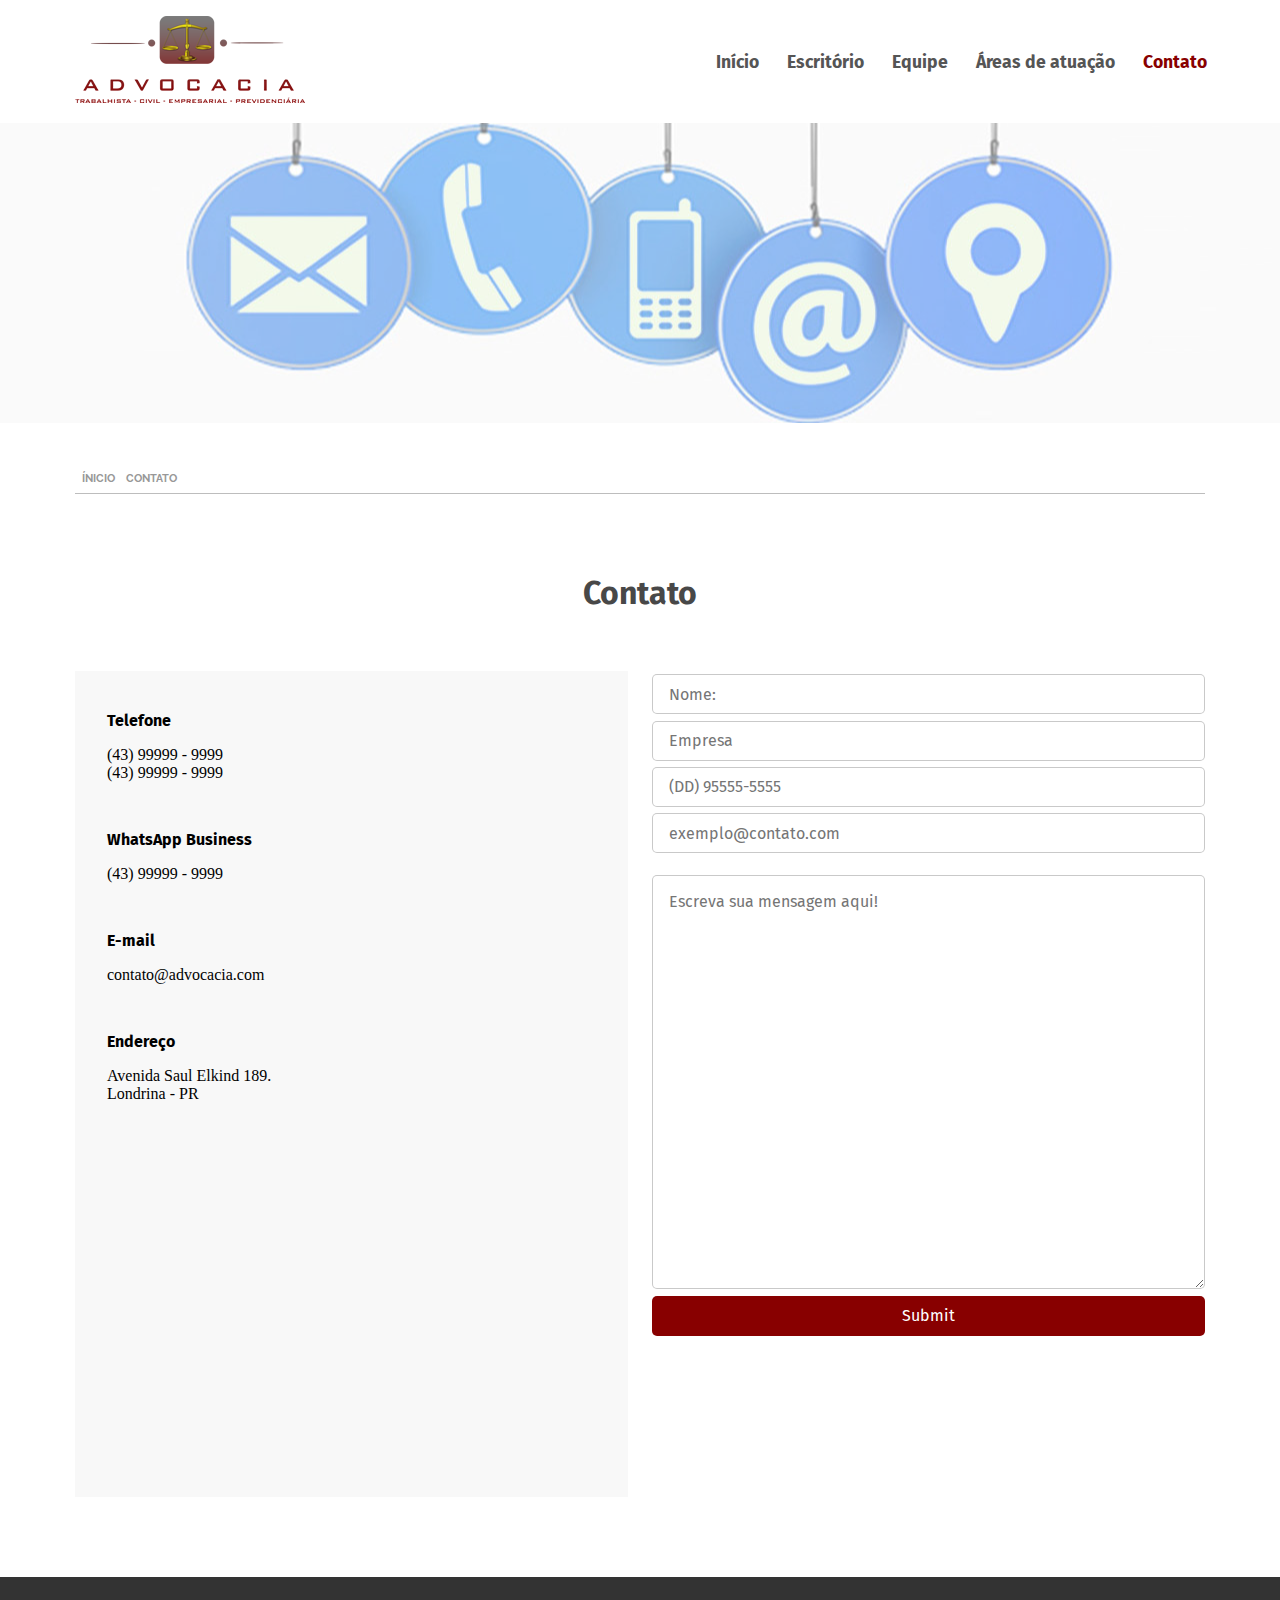
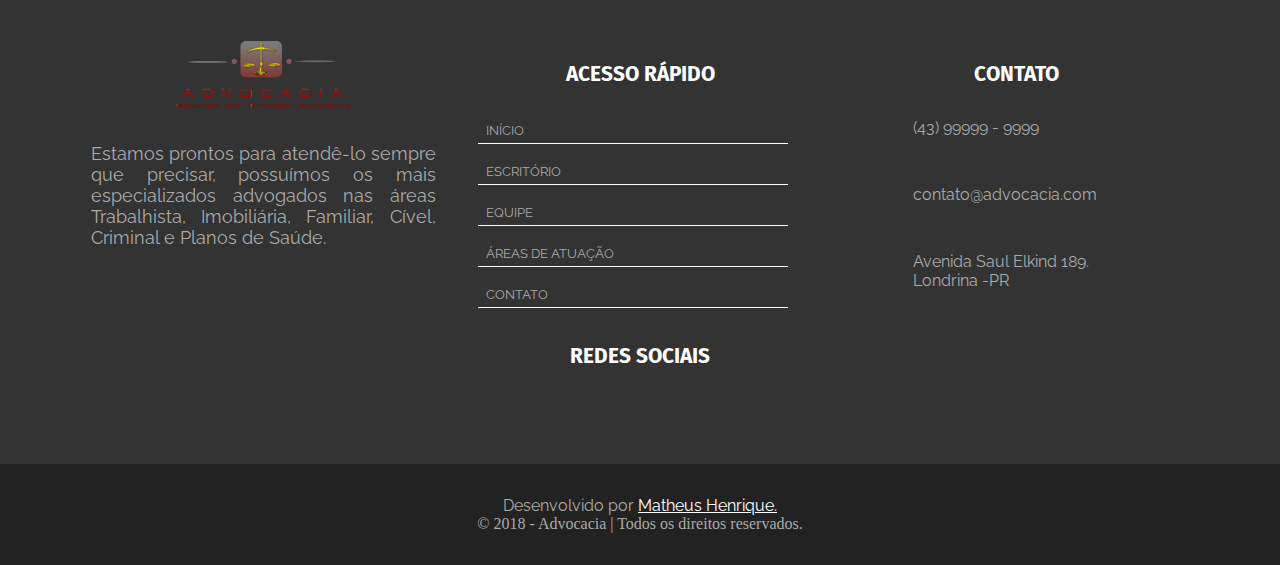
<file: contato.html>
<!DOCTYPE html>

<html lang="pt-br">

    <head>
        
        <meta charset="utf-8"/>
        
        <title>Advocacia - Contato</title>
        
        <!-- VIEWPORT PARA MEDIA QUERIES -->
        <meta name="viewport" content="width=device-width, initial-scale=1"/>
        
        <!-- ALL ICON -->
        <link rel="apple-touch-icon" sizes="180x180" href="img/all-icon/apple-touch-icon.png">
        <link rel="icon" type="image/png" sizes="32x32" href="img/all-icon/favicon-32x32.png">
        <link rel="icon" type="image/png" sizes="16x16" href="img/all-icon/favicon-16x16.png">
        <link rel="manifest" href="img/all-icon/site.webmanifest">
        <link rel="mask-icon" href="img/all-icon/safari-pinned-tab.svg" color="#7d0101">
        <meta name="msapplication-TileColor" content="#ffffff">
        <meta name="theme-color" content="#ffffff">
        
        
        <!-- ///////// INICIO SEO /////////  -->
        
        <!-- META DESCRIÇÃO -->
        <meta name="description" content="Advocacia - A melhor empresa de software da America Latina"/>
        
        <!-- META PALAVRA-CHAVE-->
        <meta name="keywords" content="Advocacia, advogados, empresa, Brasil, Site, caso juridico, tribunal"/>
        
         <!-- META PARA OS ROBOS DOS BUSCADORES -->
        <meta name="robots" content="index, follow">
        
        <!-- ///////// FIM SEO /////////  -->
        
        
        
        <!-- /// INICIO PLUGINS ///-->
        
        <!-- JQUERY -->
        <script type="text/javascript" src="plugins/Jquery/jquery-3.3.1.min.js"></script>
        
        <!-- FONTAWESOME -->
        <link rel="stylesheet" href="https://use.fontawesome.com/releases/v5.0.13/css/all.css" integrity="sha384-DNOHZ68U8hZfKXOrtjWvjxusGo9WQnrNx2sqG0tfsghAvtVlRW3tvkXWZh58N9jp" crossorigin="anonymous">
        
        <!-- WOW E ANIMATED -->
        <link rel="stylesheet" href="plugins/wow-animate/css/animate.min.css"/>
        
        <script type="text/javascript" src="plugins/wow-animate/js/wow.min.js"></script>
        
        <!-- OWL CAROUSEL -->
        <link rel="stylesheet" href="plugins/OwlCarousel/owl.carousel.min.css"/>
        
        <link rel="stylesheet" href="plugins/OwlCarousel/owl.theme.default.min.css"/>
        
        <script src="plugins/OwlCarousel/owl.carousel.min.js" type="text/javascript"></script>
        
        <!-- /// FIM PLUGINS ///-->
        
        
        
        <!-- INICIO FONTES PARA LETRA -->
        
        <!-- FONTE H3 E SUBTITULO -->
        <link href="https://fonts.googleapis.com/css?family=Fira+Sans|Raleway" rel="stylesheet">
        
        <!-- FONTE VAMOS TRABALHAR JUNTOS -->
        <link href="https://fonts.googleapis.com/css?family=Archivo+Black" rel="stylesheet">
        
        <!-- FONTE MENU -->
        <link href="https://fonts.googleapis.com/css?family=Oswald" rel="stylesheet">
        
        <!-- INICIO FONTES PARA LETRA -->
        
        
        
        <!-- /// ALL CSS ///-->
        
        <!-- RESET -->
        <link rel="stylesheet" href="css/reset.css"/>
        
        <!-- BOTÃO VOLTA AO TOPO -->
        <link rel="stylesheet" href="css/botao-topo.css"/>
        
        <!-- BOTÃO TOPO JS -->
        <script src="js/buttontop.js" type="text/javascript"></script>
        
        <!-- HEADER -->
        <link rel="stylesheet" href="css/header-other.css"/>
        
        <!-- FOOTER -->
        <link rel="stylesheet" href="css/footer.css"/>
        
        
        <!-- CSS PAGINA SEPARADA -->
        
        <!-- PADRÃO -->
        <link rel="stylesheet" href="css/padrao-paginas.css"/>
    
        <!-- CONTATO -->
        <link rel="stylesheet" href="css/contato.css"/>
        
    </head>

    <body>
    
        
        <!-- INICIO HEADER -->
        <header>
        
            <section id="divheader" class="container">
            
                <div class="divlogomenu">
                    <div class="logo">
                        <a href="index.html"><img class="logodesktop" id="logofdesktop" src="img/logos/logo-desktop-color.png" alt=""/></a>
                        
                        <a href="index.html"><img class="logomobile" id="logofmobile" src="img/logos/logo-mobile-color.png" alt=""/></a>
                        
                        <a href="index.html"><img class="logomfixo" src="img/logos/logo-menu-fixo.png" alt=""/></a>
                    </div> 

                    <button class="btMenu"><i class="fas fa-bars fa-2x" alt="menu-mobile"></i></button>
                </div>
                
                <!-- INICIO DO MENU -->
                <div class="bgmenu">
                    <div id="divMenu" class="container">
                        <nav class="menu">
                            <ul>
                                <li><a href="index.html">Início</a></li>
                                <li><a href="escritorio.html">Escritório</a></li>
                                <li><a href="equipe.html">Equipe</a></li>
                                <li><a href="area-de-atuacao.html">Áreas de atuação</a></li>
                                <li><a class="ac ac2" href="contato.html">Contato</a></li>
                            </ul>
                        </nav>
                        <i class="fas fa-search lupapesquisa"></i>
                    </div>
                </div>
                
                <!-- FIM DO MENU -->
            </section>
        
             <div class="formpesquisa container">
                <input type="text" name="nome" id="nome" size="20" maxlenght="40" placeholder="Pesquisar" required/><br/>
            </div>
            
            
            <!-- INICIO BOTÃO TOPO -->
            <span class="buttontop">
                <i class="fa fa-chevron-up"></i>
            </span>
            <!-- FIM BOTÃO TOPO -->
        </header>
         <!-- INICIO HEADER -->
        
        
        <!-- ////////////////////////////////////////////////////////////// -->
        
        
         <!-- INICIO MAIN -->
        <main>
            
            <div id="fotopadrao"></div>
            
            <div id="padraopaginas" class="container">
                <div>
                    <i class="fas fa-home iconepp"></i>
                    <a href="index.html"><p>Ínicio</p></a>
                    <i class="fas fa-chevron-right iconepp"></i>
                    <p>Contato</p>
                </div>
            </div>
            
            <div class="linhadivisao container"></div>
            
            
            <section id="contato" class="container">
                <h3>Contato</h3>
                <span class="spanlinha wow zoomInLeft">
                    <i class="fas fa-minus fa-2x iconepadrao"></i>
                    <i class="fas fa-minus fa-2x iconepadrao"></i>
                    <i class="fas fa-minus fa-2x iconepadrao"></i>
                    <i class="fas fa-minus fa-2x iconepadrao"></i>
                    <i class="fas fa-minus fa-2x iconepadrao"></i>
                </span>
             
                
            <div class="separador">
                
                <div class="info">
                    <div class="infoseparada">
                        <div class="iconep">
                            <i class="fas fa-phone-volume iconep"></i>
                        </div>

                        <div class="infoindividual">
                            <h5>Telefone</h5>
                            <p>(43) 99999 - 9999 <br/> (43) 99999 - 9999</p>
                        </div>    
                    </div>


                    <div class="infoseparada">
                        <div class="iconep">
                            <i class="fab fa-whatsapp iconep"></i>
                        </div>

                        <div class="infoindividual">
                            <h5>WhatsApp Business</h5>
                            <p>(43) 99999 - 9999</p>
                        </div>    
                    </div>


                    <div class="infoseparada">
                        <div class="iconep">
                            <i class="fas fa-envelope iconep"></i>
                        </div>

                        <div class="infoindividual">
                            <h5>E-mail</h5>
                            <p>contato@advocacia.com</p>
                        </div>    
                    </div>


                     <div class="infoseparada">
                        <div class="iconep">
                            <i class="fas fa-map-marker-alt iconep"></i>
                        </div>

                        <div class="infoindividual">
                            <h5>Endereço</h5>
                            <p>Avenida Saul Elkind 189. <br/> Londrina - PR</p>
                        </div> 
                    </div>


                     <div class="mapa">
                        <iframe class="configmapa" src="https://www.google.com/maps/embed?pb=!1m18!1m12!1m3!1d3665.5104368268685!2d-51.18216478521005!3d-23.260895584832905!2m3!1f0!2f0!3f0!3m2!1i1024!2i768!4f13.1!3m3!1m2!1s0x94eb5acad1ab49c3%3A0xc9fc048028c80349!2sAv.+Saul+Elkind%2C+Londrina+-+PR!5e0!3m2!1sen!2sbr!4v1530536109989" frameborder="0" style="border:0" allowfullscreen></iframe>
                    </div>
                </div>


                <div class="formcontato">

                    <fieldset id="fs">
                       <form action="processaForm.php" method="post">
                            <div>
                                <input type="text" name="nome" id="nome" size="20" maxlenght="40" placeholder="Nome:" required/><br/>
                            </div>

                            <div>
                                <input type="text" name="nome" id="nome" size="20" maxlenght="40" placeholder="Empresa" required/><br/>
                            </div>

                            <div>

                                <input id="telefone" name="telefone" type="tel" placeholder="(DD) 95555-5555" required><br/>
                            </div>

                            <div>
                                <input type="email" name="email" id="email" size="25" maxlenght="40" placeholder="exemplo@contato.com"/><br/>
                            </div>


                            <div>
                                <br/><textarea name="mensagem" id="mensagem" cols="75" rows="20" placeholder="Escreva sua mensagem aqui!"></textarea>
                            </div>

                              <input type="submit" class="btenviar">
                        </form>

                    </fieldset>

                    </div>
                </div>
            </section>
    
            
        </main>
        <!-- FIM MAIN -->
        
        
        <!-- INICIO FOOTER -->
        <footer>
            
            <section id="subfooter">
                
                <div class="corsb">
                    <div class="bgsb container">
                        <div class="individualsb">
                            <img class="logorodape" src="img/logos/logo-footer.png" alt=""/>

                            <p class="textosb cinza">Estamos prontos para atendê-lo sempre que precisar, possuímos os mais especializados advogados nas áreas Trabalhista, Imobiliária, Familiar, Cível, Criminal e Planos de Saúde.</p>
                        </div> 

                        <div class="individualsb">
                            <h4>Acesso Rápido</h4>

                            <!-- INICIO DO MENU -->
                            <div class="bgmenufooter">
                                <div id="divMenufooter">
                                    <nav class="menufooter">
                                        <ul>
                                            <li><a href="index.html"><i class="fas fa-angle-right"></i> &nbsp;Início</a></li>
                                            <li><a href="escritorio.html"><i class="fas fa-angle-right"></i> &nbsp;Escritório</a></li>
                                            <li><a href="equipe.html"><i class="fas fa-angle-right"></i> &nbsp;Equipe</a></li>
                                            <li><a href="area-de-atuacao.html"><i class="fas fa-angle-right"></i> &nbsp;Áreas de atuação</a></li>
                                            <li><a href="contato.html"><i class="fas fa-angle-right"></i> &nbsp;Contato</a></li>
                                        </ul>
                                    </nav>
                                </div>
                            </div>
                            <!-- FIM DO MENU -->
                            
                            <div>
                                <h4 class="nomeredesfooter">Redes sociais</h4>
                                <div id="redesfooter">
                                    <a href="#"><i class="fab fa-facebook-f redesf"></i></a>
                                    <a href="#"><i class="fab fa-instagram redesf"></i></a>
                                    <a href="#"><i class="fab fa-youtube redesf"></i></a>
                                </div> 
                            </div>
                        </div> 

                        <div class="individualsb">
                            <h4>Contato</h4>
                            
                            <div class="contatosb">
                                <div class="contatoseparado">
                                    <i class="fas fa-phone iconesb"></i>
                                    <p>(43) 99999 - 9999</p>
                                </div>

                                <div class="contatoseparado">
                                    <i class="fas fa-envelope iconesb"></i>
                                    <p>contato@advocacia.com</p>
                                </div>
                                
                                <div class="contatoseparado">
                                    <i class="fas fa-map-marker-alt iconesb"></i>
                                    <p>Avenida Saul Elkind 189.<br/> Londrina -PR</p>
                                </div>
                            </div>    
                        </div> 

                    </div>
                </div>
            </section>
            
            <section id="footer">
                <div>
                    <p class="cinza">Desenvolvido por <a href="https://matheusmhq.github.io/" target="_blank">Matheus Henrique.</a></p>
                    <p>© 2018 - Advocacia | Todos os direitos reservados.</p>
                </div>
            </section>
        </footer>
        <!-- FIM FOOTER -->
        
        
        
        <!-- ////// INICIO JAVASCRIPT/JQUERY //////--> 
        
        <!-- INICIO ABRIR MENU  -->    
        <script type="text/javascript">
            $(".btMenu").click(function(){
                $("#divMenu").toggle(200);
            });
        </script>
        <!-- FINAL ABRIR MENU  --> 
        
        
        <!-- INICIO ABRIR PESQUISA  -->    
        <script type="text/javascript">
            $(".lupapesquisa").click(function(){
                $("formpesquisa").toggle(200);
            });
        </script>
        <!-- FINAL ABRIR PESQUISA --> 
        
        
        
        <!-- MANTER MENU FIXO -->
        <script>
            $(function(){
                
               var nav = $('header');
                
                $(window).scroll(function(){
                   
                    if($(this).scrollTop() > 75){
                        
                        nav.addClass("menu-fixo")
                        $("#logofdesktop").attr("src", "img/logos/logo-menu-fixo.png");
                        $("#logofmobile").attr("src", "img/logos/logo-menu-fixo.png");
                        $("#divheader").addClass("sempadding");
                        $(".menu ul li a").addClass("letramf");
                        $(".btMenu").addClass("mhpreto");
                        $("header").addClass("bbottom");
                        
                    }else {
                        
                        nav.removeClass("menu-fixo")
                        $("#logofdesktop").attr("src", "img/logos/logo-desktop-color.png");
                        $("#logofmobile").attr("src", "img/logos/logo-mobile-color.png");
                        $("#divheader").removeClass("sempadding");
                        $(".menu ul li a").removeClass("letramf");  
                        $(".btMenu").removeClass("mhpreto");
                        $("header").removeClass("bbottom");
                    }
                });
                
            });
        </script> 
        
        
         <!-- INICIO WOW ANIMATE -->
        <script>
              new WOW().init();
        </script>
        <!-- FIM WOW ANIMATE -->
        
        
        <!-- ////// FIM JAVASCRIPT/JQUERY //////--> 
        
        
       <!-- PARTICLE -->
        <script type="text/javascript" src="plugins/particles/particles.min.js"></script>
        
        <script type="text/javascript" src="plugins/particles/app.js"></script>    
        
    </body>
</html>
</file>
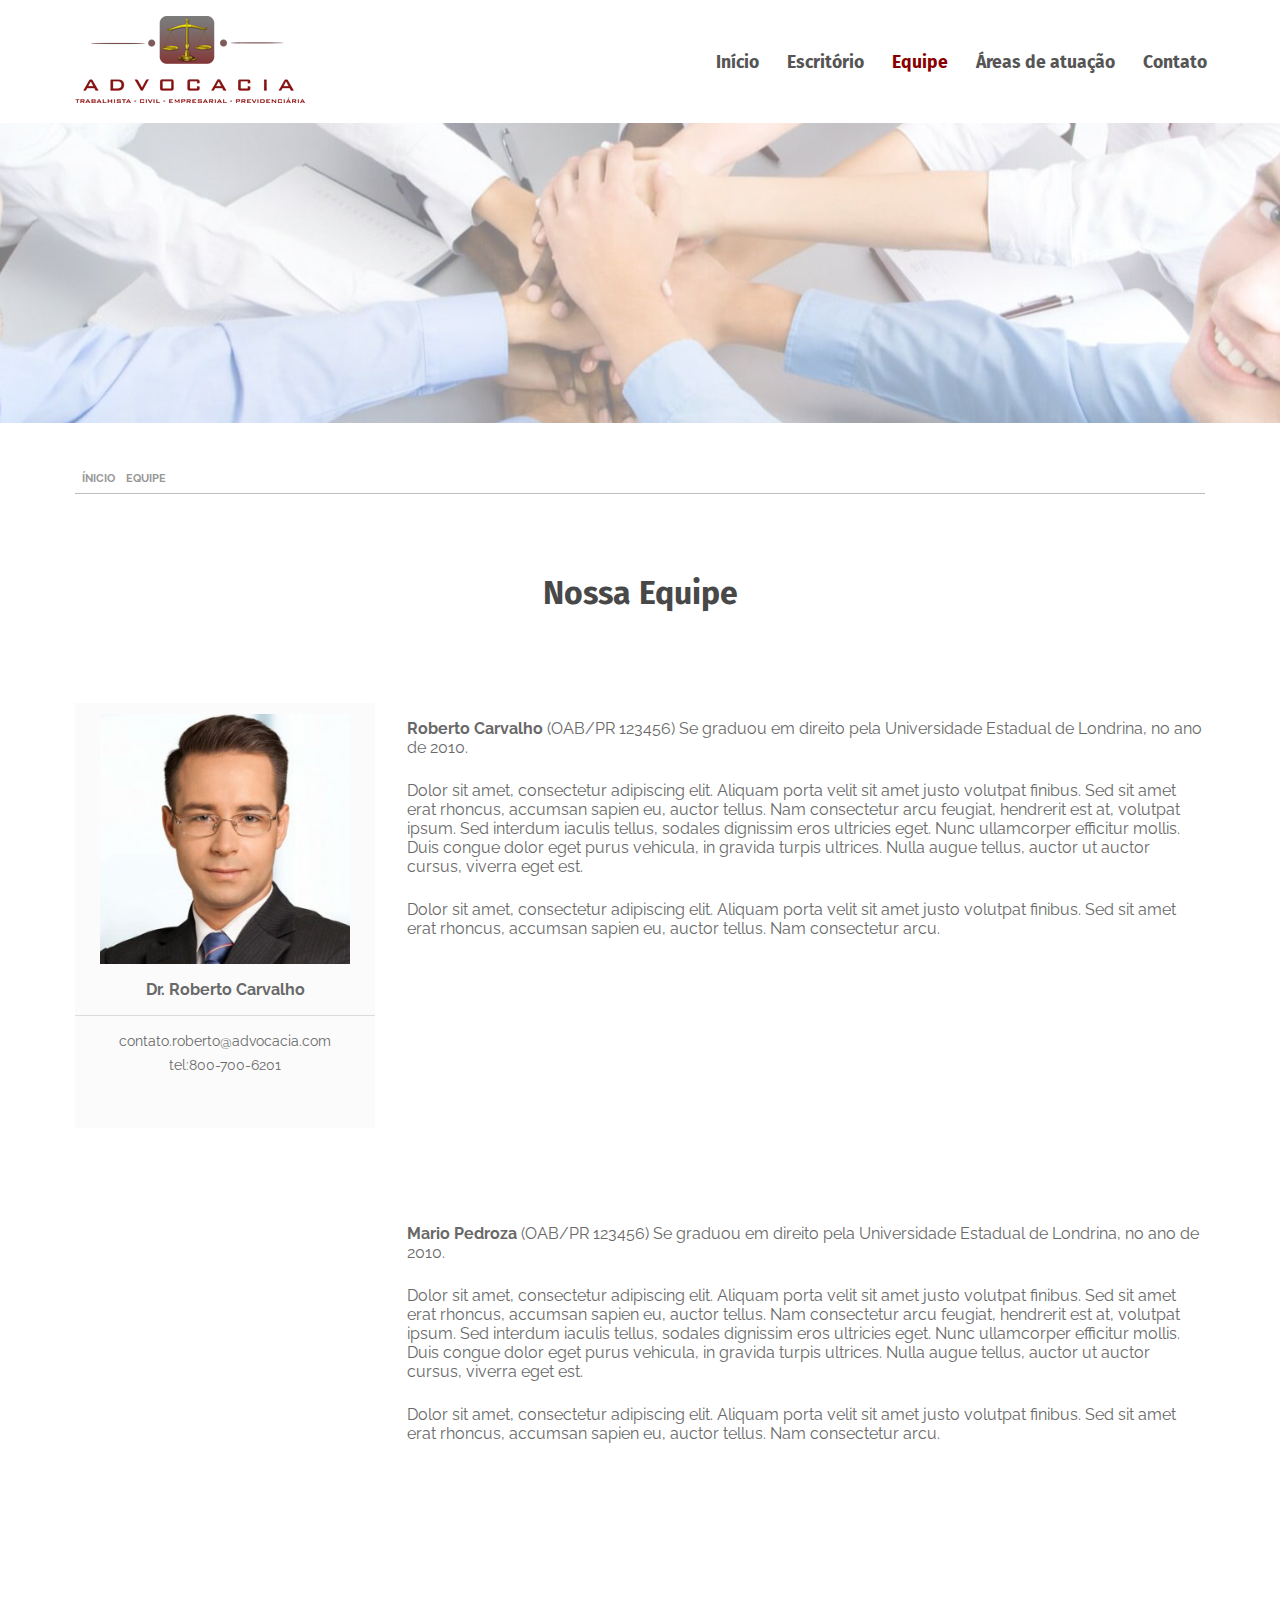
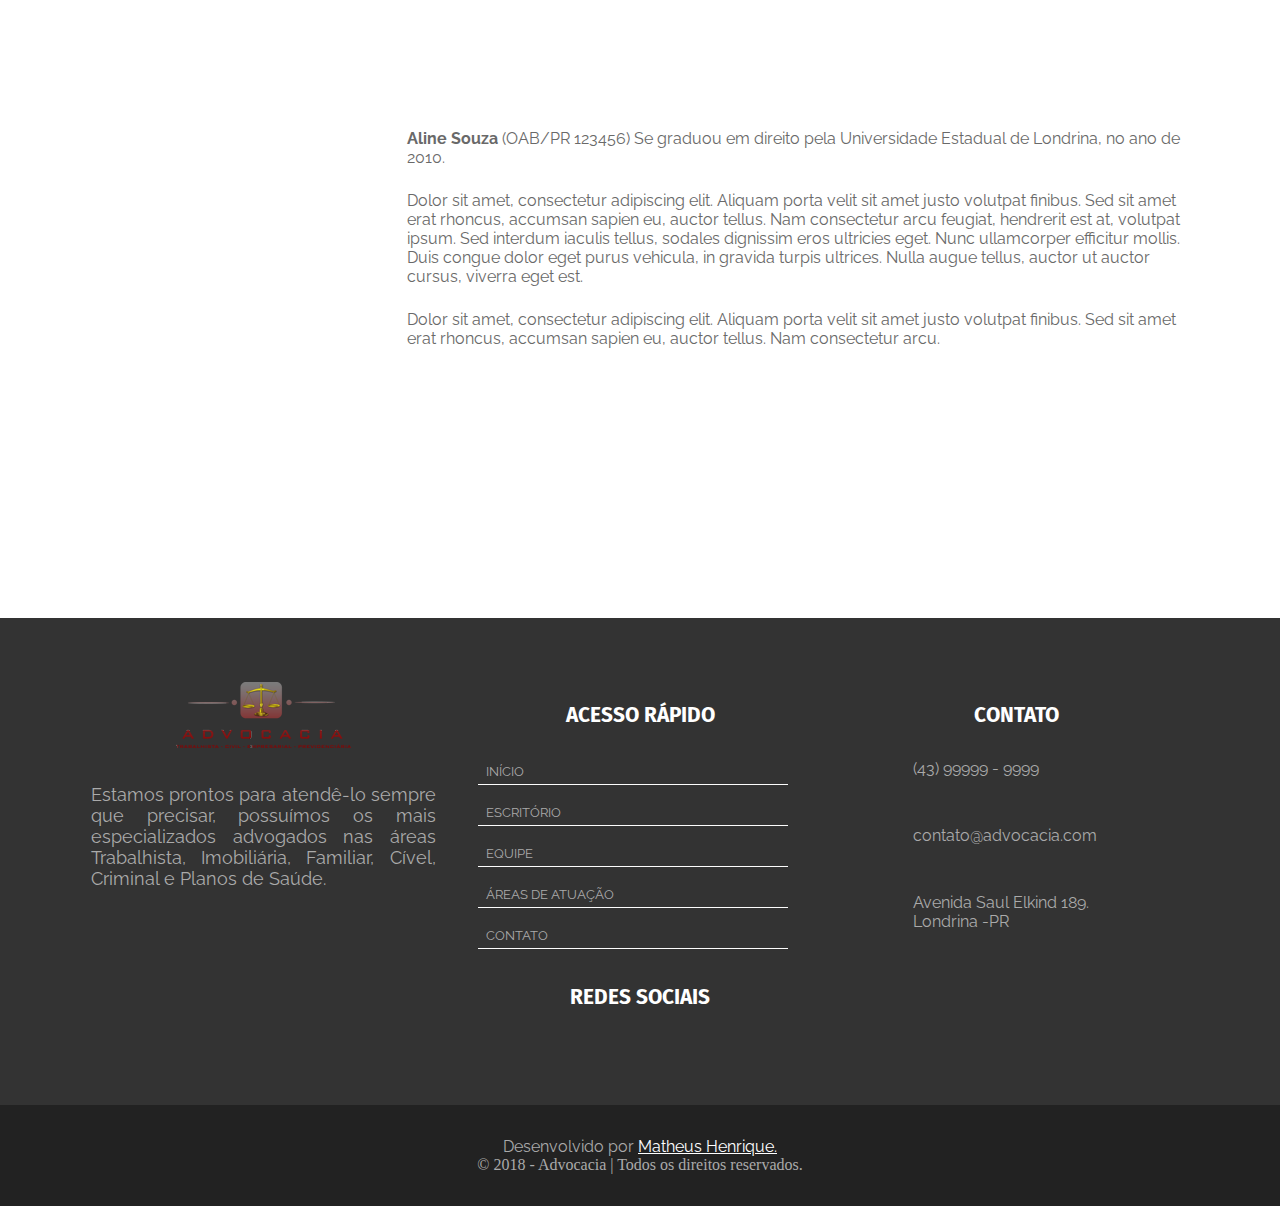
<file: equipe.html>
<!DOCTYPE html>

<html lang="pt-br">

    <head>
        
        <meta charset="utf-8"/>
        
        <title>Advocacia - Equipe</title>
        
        <!-- VIEWPORT PARA MEDIA QUERIES -->
        <meta name="viewport" content="width=device-width, initial-scale=1"/>
        
        <!-- ALL ICON -->
        <link rel="apple-touch-icon" sizes="180x180" href="img/all-icon/apple-touch-icon.png">
        <link rel="icon" type="image/png" sizes="32x32" href="img/all-icon/favicon-32x32.png">
        <link rel="icon" type="image/png" sizes="16x16" href="img/all-icon/favicon-16x16.png">
        <link rel="manifest" href="img/all-icon/site.webmanifest">
        <link rel="mask-icon" href="img/all-icon/safari-pinned-tab.svg" color="#7d0101">
        <meta name="msapplication-TileColor" content="#ffffff">
        <meta name="theme-color" content="#ffffff">
        
        
        <!-- ///////// INICIO SEO /////////  -->
        
        <!-- META DESCRIÇÃO -->
        <meta name="description" content="Advocacia - A melhor empresa de software da America Latina"/>
        
        <!-- META PALAVRA-CHAVE-->
        <meta name="keywords" content="Advocacia, advogados, empresa, Brasil, Site, caso juridico, tribunal"/>
        
         <!-- META PARA OS ROBOS DOS BUSCADORES -->
        <meta name="robots" content="index, follow">
        
        <!-- ///////// FIM SEO /////////  -->
        
        
        
        <!-- /// INICIO PLUGINS ///-->
        
        <!-- JQUERY -->
        <script type="text/javascript" src="plugins/Jquery/jquery-3.3.1.min.js"></script>
        
        <!-- FONTAWESOME -->
        <link rel="stylesheet" href="https://use.fontawesome.com/releases/v5.0.13/css/all.css" integrity="sha384-DNOHZ68U8hZfKXOrtjWvjxusGo9WQnrNx2sqG0tfsghAvtVlRW3tvkXWZh58N9jp" crossorigin="anonymous">
        
        <!-- WOW E ANIMATED -->
        <link rel="stylesheet" href="plugins/wow-animate/css/animate.min.css"/>
        
        <script type="text/javascript" src="plugins/wow-animate/js/wow.min.js"></script>
        
        <!-- OWL CAROUSEL -->
        <link rel="stylesheet" href="plugins/OwlCarousel/owl.carousel.min.css"/>
        
        <link rel="stylesheet" href="plugins/OwlCarousel/owl.theme.default.min.css"/>
        
        <script src="plugins/OwlCarousel/owl.carousel.min.js" type="text/javascript"></script>
        
        <!-- /// FIM PLUGINS ///-->
        
        
        
        <!-- INICIO FONTES PARA LETRA -->
        
        <!-- FONTE H3 E SUBTITULO -->
        <link href="https://fonts.googleapis.com/css?family=Fira+Sans|Raleway" rel="stylesheet">
        
        <!-- FONTE VAMOS TRABALHAR JUNTOS -->
        <link href="https://fonts.googleapis.com/css?family=Archivo+Black" rel="stylesheet">
        
        <!-- FONTE MENU -->
        <link href="https://fonts.googleapis.com/css?family=Oswald" rel="stylesheet">
        
        <!-- INICIO FONTES PARA LETRA -->
        
        
        
        <!-- /// ALL CSS ///-->
        
        <!-- RESET -->
        <link rel="stylesheet" href="css/reset.css"/>
        
        <!-- BOTÃO VOLTA AO TOPO -->
        <link rel="stylesheet" href="css/botao-topo.css"/>
        
        <!-- BOTÃO TOPO JS -->
        <script src="js/buttontop.js" type="text/javascript"></script>
        
        <!-- HEADER -->
        <link rel="stylesheet" href="css/header-other.css"/>
        
        <!-- FOOTER -->
        <link rel="stylesheet" href="css/footer.css"/>
        
        
        <!-- CSS PAGINA SEPARADA -->
        
        <!-- PADRÃO -->
        <link rel="stylesheet" href="css/padrao-paginas.css"/>
    
        <!-- ESCRITÓRIO -->
        <link rel="stylesheet" href="css/equipe.css"/>
        
    </head>

    <body>
    
        
        <!-- INICIO HEADER -->
        <header>
        
            <section id="divheader" class="container">
            
                <div class="divlogomenu">
                    <div class="logo">
                        <a href="index.html"><img class="logodesktop" id="logofdesktop" src="img/logos/logo-desktop-color.png" alt=""/></a>
                        
                        <a href="index.html"><img class="logomobile" id="logofmobile" src="img/logos/logo-mobile-color.png" alt=""/></a>
                        
                        <a href="index.html"><img class="logomfixo" src="img/logos/logo-menu-fixo.png" alt=""/></a>
                    </div> 

                    <button class="btMenu"><i class="fas fa-bars fa-2x" alt="menu-mobile"></i></button>
                </div>
                
                <!-- INICIO DO MENU -->
                <div class="bgmenu">
                    <div id="divMenu" class="container">
                        <nav class="menu">
                            <ul>
                                <li><a href="index.html">Início</a></li>
                                <li><a href="escritorio.html">Escritório</a></li>
                                <li><a class="ac ac2" href="equipe.html">Equipe</a></li>
                                <li><a href="area-de-atuacao.html">Áreas de atuação</a></li>
                                <li><a href="contato.html">Contato</a></li>
                            </ul>
                        </nav>
                        <i class="fas fa-search lupapesquisa"></i>
                    </div>
                </div>
                
                <!-- FIM DO MENU -->
            </section>
        
             <div class="formpesquisa container">
                <input type="text" name="nome" id="nome" size="20" maxlenght="40" placeholder="Pesquisar" required/><br/>
            </div>
            
            
            <!-- INICIO BOTÃO TOPO -->
            <span class="buttontop">
                <i class="fa fa-chevron-up"></i>
            </span>
            <!-- FIM BOTÃO TOPO -->
        </header>
         <!-- INICIO HEADER -->
        
        
        <!-- ////////////////////////////////////////////////////////////// -->
        
        
         <!-- INICIO MAIN -->
        <main>
            
            <div id="fotopadrao"></div>
            
            <div id="padraopaginas" class="container">
                <div>
                    <i class="fas fa-home iconepp"></i>
                    <a href="index.html"><p>Ínicio</p></a>
                    <i class="fas fa-chevron-right iconepp"></i>
                    <p>Equipe</p>
                </div>
            </div>
            
            <div class="linhadivisao container"></div>
            
            <section id="equipe" class="container">
            
                <h3>Nossa Equipe</h3>
                <span class="spanlinha wow zoomInLeft">
                    <i class="fas fa-minus fa-2x iconepadrao"></i>
                    <i class="fas fa-minus fa-2x iconepadrao"></i>
                    <i class="fas fa-minus fa-2x iconepadrao"></i>
                    <i class="fas fa-minus fa-2x iconepadrao"></i>
                    <i class="fas fa-minus fa-2x iconepadrao"></i>
                </span>
                
                <div class="bgequipe">
                    <div class="bgfotoadvogados wow fadeInLeft">
                        <div class="fotoadvogado"><img src="img/equipe/advogado01.jpg" alt=""/></div><p class="nomepadraoad cinza">Dr. Roberto Carvalho</p>
                        <div class="linhaequipe"></div>
                        <div class="contatoetelad">
                            <p class="emailad cinza">contato.roberto@advocacia.com</p>
                            <p class="telad cinza">tel:800-700-6201</p>
                        </div>
                        <div class="redesequipe">
                            <a href="#"><i class="fab fa-facebook-f equipeicone"></i></a>
                            <a href="#"><i class="fab fa-linkedin-in equipeicone"></i></a>
                            <i class="fab fa-twitter equipeicone"></i>
                            <a href="#"><i class="fab fa-instagram equipeicone"></i></a>
                        </div>
                    </div> 

                    <div class="textoequipe"> 
                        <p class="cinza"><strong>Roberto Carvalho</strong> (OAB/PR 123456) Se graduou em direito pela Universidade Estadual de Londrina, no ano de 2010.</p>  
                        
                        <p class="cinza">Dolor sit amet, consectetur adipiscing elit. Aliquam porta velit sit amet justo volutpat finibus. Sed sit amet erat rhoncus, accumsan sapien eu, auctor tellus. Nam consectetur arcu feugiat, hendrerit est at, volutpat ipsum. Sed interdum iaculis tellus, sodales dignissim eros ultricies eget. Nunc ullamcorper efficitur mollis. Duis congue dolor eget purus vehicula, in gravida turpis ultrices. Nulla augue tellus, auctor ut auctor cursus, viverra eget est.</p>
                        
                        <p class="cinza">Dolor sit amet, consectetur adipiscing elit. Aliquam porta velit sit amet justo volutpat finibus. Sed sit amet erat rhoncus, accumsan sapien eu, auctor tellus. Nam consectetur arcu.</p>
                    </div>
                </div>
                
                
                <div class="bgequipe">
                    <div class="bgfotoadvogados  wow fadeInLeft">
                        <div class="fotoadvogado"><img src="img/equipe/advogado02.jpg" alt=""/></div><p class="nomepadraoad cinza">Dr. Mario Pedroza</p>
                        <div class="linhaequipe"></div>
                        <div class="contatoetelad">
                            <p class="emailad cinza">contato.mario@advocacia.com</p>
                            <p class="telad cinza">tel:800-700-6202</p>
                        </div>
                        <div class="redesequipe">
                            <a href="#"><i class="fab fa-facebook-f equipeicone"></i></a>
                            <a href="#"><i class="fab fa-linkedin-in equipeicone"></i></a>
                            <i class="fab fa-twitter equipeicone"></i>
                            <a href="#"><i class="fab fa-instagram equipeicone"></i></a>
                        </div>
                    </div> 

                    <div class="textoequipe"> 
                        <p class="cinza"><strong>Mario Pedroza</strong> (OAB/PR 123456) Se graduou em direito pela Universidade Estadual de Londrina, no ano de 2010.</p>  
                        
                        <p class="cinza">Dolor sit amet, consectetur adipiscing elit. Aliquam porta velit sit amet justo volutpat finibus. Sed sit amet erat rhoncus, accumsan sapien eu, auctor tellus. Nam consectetur arcu feugiat, hendrerit est at, volutpat ipsum. Sed interdum iaculis tellus, sodales dignissim eros ultricies eget. Nunc ullamcorper efficitur mollis. Duis congue dolor eget purus vehicula, in gravida turpis ultrices. Nulla augue tellus, auctor ut auctor cursus, viverra eget est.</p>
                        
                        <p class="cinza">Dolor sit amet, consectetur adipiscing elit. Aliquam porta velit sit amet justo volutpat finibus. Sed sit amet erat rhoncus, accumsan sapien eu, auctor tellus. Nam consectetur arcu.</p>
                    </div>
                </div>
                
                
                <div class="bgequipe">
                    <div class="bgfotoadvogados wow fadeInLeft">
                        <div class="fotoadvogado "><img src="img/equipe/advogado03.jpg" alt=""/></div><p class="nomepadraoad cinza">Dra. Aline Souza</p>
                        <div class="linhaequipe"></div>
                        <div class="contatoetelad">
                            <p class="emailad cinza">contato.aline@advocacia.com</p>
                            <p class="telad cinza">tel:800-700-6203</p>
                        </div>
                        <div class="redesequipe">
                            <a href="#"><i class="fab fa-facebook-f equipeicone"></i></a>
                            <a href="#"><i class="fab fa-linkedin-in equipeicone"></i></a>
                            <i class="fab fa-twitter equipeicone"></i>
                            <a href="#"><i class="fab fa-instagram equipeicone"></i></a>
                        </div>
                    </div> 

                    <div class="textoequipe"> 
                        <p class="cinza"><strong>Aline Souza</strong> (OAB/PR 123456) Se graduou em direito pela Universidade Estadual de Londrina, no ano de 2010.</p>  
                        
                        <p class="cinza">Dolor sit amet, consectetur adipiscing elit. Aliquam porta velit sit amet justo volutpat finibus. Sed sit amet erat rhoncus, accumsan sapien eu, auctor tellus. Nam consectetur arcu feugiat, hendrerit est at, volutpat ipsum. Sed interdum iaculis tellus, sodales dignissim eros ultricies eget. Nunc ullamcorper efficitur mollis. Duis congue dolor eget purus vehicula, in gravida turpis ultrices. Nulla augue tellus, auctor ut auctor cursus, viverra eget est.</p>
                        
                        <p class="cinza">Dolor sit amet, consectetur adipiscing elit. Aliquam porta velit sit amet justo volutpat finibus. Sed sit amet erat rhoncus, accumsan sapien eu, auctor tellus. Nam consectetur arcu.</p>
                    </div>
                </div>
                
                
            </section>
        </main>
        <!-- FIM MAIN -->
        
        
        <!-- INICIO FOOTER -->
        <footer>
            
            <section id="subfooter">
                
                <div class="corsb">
                    <div class="bgsb container">
                        <div class="individualsb">
                            <img class="logorodape" src="img/logos/logo-footer.png" alt=""/>

                            <p class="textosb cinza">Estamos prontos para atendê-lo sempre que precisar, possuímos os mais especializados advogados nas áreas Trabalhista, Imobiliária, Familiar, Cível, Criminal e Planos de Saúde.</p>
                        </div> 

                        <div class="individualsb">
                            <h4>Acesso Rápido</h4>

                            <!-- INICIO DO MENU -->
                            <div class="bgmenufooter">
                                <div id="divMenufooter">
                                    <nav class="menufooter">
                                        <ul>
                                            <li><a href="index.html"><i class="fas fa-angle-right"></i> &nbsp;Início</a></li>
                                            <li><a href="escritorio.html"><i class="fas fa-angle-right"></i> &nbsp;Escritório</a></li>
                                            <li><a href="equipe.html"><i class="fas fa-angle-right"></i> &nbsp;Equipe</a></li>
                                            <li><a href="area-de-atuacao.html"><i class="fas fa-angle-right"></i> &nbsp;Áreas de atuação</a></li>
                                            <li><a href="contato.html"><i class="fas fa-angle-right"></i> &nbsp;Contato</a></li>
                                        </ul>
                                    </nav>
                                </div>
                            </div>
                            <!-- FIM DO MENU -->
                            
                            <div>
                                <h4 class="nomeredesfooter">Redes sociais</h4>
                                <div id="redesfooter">
                                    <a href="#"><i class="fab fa-facebook-f redesf"></i></a>
                                    <a href="#"><i class="fab fa-instagram redesf"></i></a>
                                    <a href="#"><i class="fab fa-youtube redesf"></i></a>
                                </div> 
                            </div>
                        </div> 

                        <div class="individualsb">
                            <h4>Contato</h4>
                            
                            <div class="contatosb">
                                <div class="contatoseparado">
                                    <i class="fas fa-phone iconesb"></i>
                                    <p>(43) 99999 - 9999</p>
                                </div>

                                <div class="contatoseparado">
                                    <i class="fas fa-envelope iconesb"></i>
                                    <p>contato@advocacia.com</p>
                                </div>
                                
                                <div class="contatoseparado">
                                    <i class="fas fa-map-marker-alt iconesb"></i>
                                    <p>Avenida Saul Elkind 189.<br/> Londrina -PR</p>
                                </div>
                            </div>    
                        </div> 

                    </div>
                </div>
            </section>
            
            <section id="footer">
                <div>
                    <p class="cinza">Desenvolvido por <a href="https://matheusmhq.github.io/" target="_blank">Matheus Henrique.</a></p>
                    <p>© 2018 - Advocacia | Todos os direitos reservados.</p>
                </div>
            </section>
        </footer>
        <!-- FIM FOOTER -->
        
        
        
        <!-- ////// INICIO JAVASCRIPT/JQUERY //////--> 
        
        <!-- INICIO ABRIR MENU  -->    
        <script type="text/javascript">
            $(".btMenu").click(function(){
                $("#divMenu").toggle(200);
            });
        </script>
        <!-- FINAL ABRIR MENU  --> 
    
        
        <!-- INICIO ABRIR PESQUISA  -->    
        <script type="text/javascript">
            $(".lupapesquisa").click(function(){
                $("formpesquisa").toggle(200);
            });
        </script>
        <!-- FINAL ABRIR PESQUISA --> 
        
        
        
        <!-- MANTER MENU FIXO -->
        <script>
            $(function(){
                
               var nav = $('header');
                
                $(window).scroll(function(){
                   
                    if($(this).scrollTop() > 75){
                        
                        nav.addClass("menu-fixo")
                        $("#logofdesktop").attr("src", "img/logos/logo-menu-fixo.png");
                        $("#logofmobile").attr("src", "img/logos/logo-menu-fixo.png");
                        $("#divheader").addClass("sempadding");
                        $(".menu ul li a").addClass("letramf");
                        $(".btMenu").addClass("mhpreto");
                        $("header").addClass("bbottom");
                        
                    }else {
                        
                        nav.removeClass("menu-fixo")
                        $("#logofdesktop").attr("src", "img/logos/logo-desktop-color.png");
                        $("#logofmobile").attr("src", "img/logos/logo-mobile-color.png");
                        $("#divheader").removeClass("sempadding");
                        $(".menu ul li a").removeClass("letramf");  
                        $(".btMenu").removeClass("mhpreto");
                        $("header").removeClass("bbottom");
                    }
                });
                
            });
        </script> 
        
        
         <!-- INICIO WOW ANIMATE -->
        <script>
              new WOW().init();
        </script>
        <!-- FIM WOW ANIMATE -->
        
        
        <!-- ////// FIM JAVASCRIPT/JQUERY //////--> 
        
        
       <!-- PARTICLE -->
        <script type="text/javascript" src="plugins/particles/particles.min.js"></script>
        
        <script type="text/javascript" src="plugins/particles/app.js"></script>    
        
    </body>
</html>
</file>
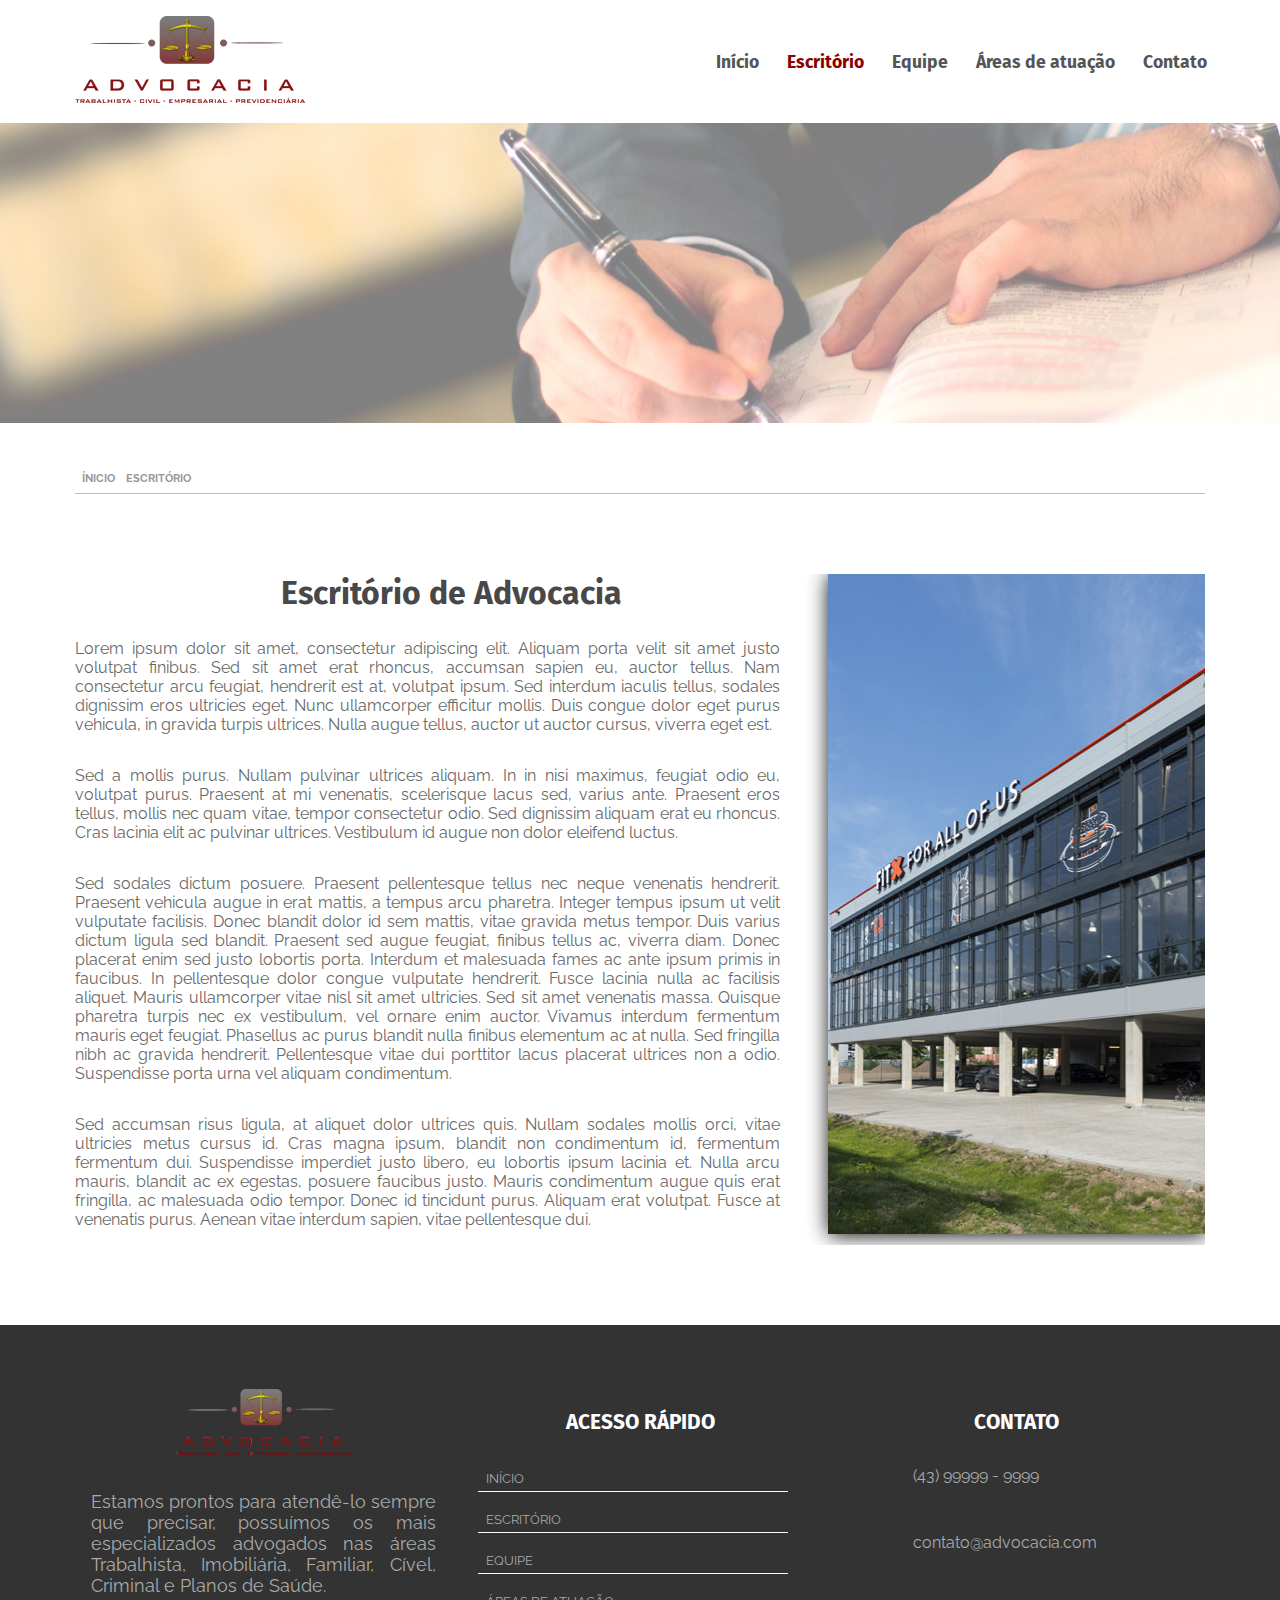
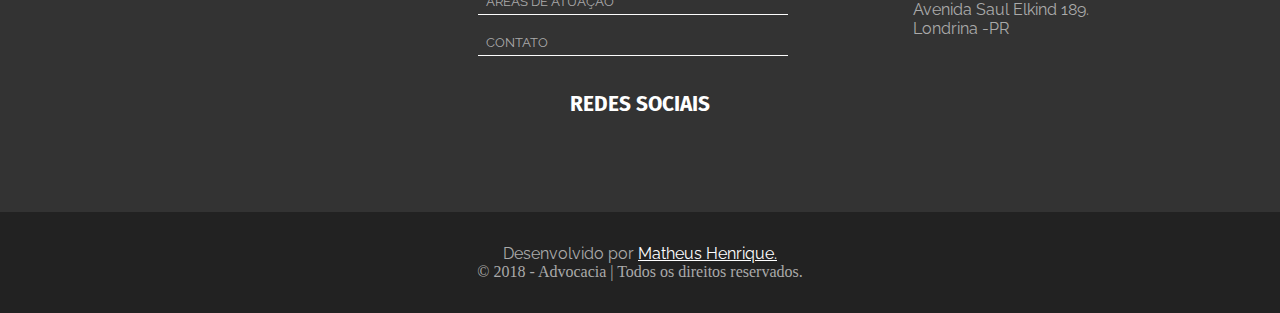
<file: escritorio.html>
<!DOCTYPE html>

<html lang="pt-br">

    <head>
        
        <meta charset="utf-8"/>
        
        <title>Advocacia - Escritório</title>
        
        <!-- VIEWPORT PARA MEDIA QUERIES -->
        <meta name="viewport" content="width=device-width, initial-scale=1"/>
        
        <!-- ALL ICON -->
        <link rel="apple-touch-icon" sizes="180x180" href="img/all-icon/apple-touch-icon.png">
        <link rel="icon" type="image/png" sizes="32x32" href="img/all-icon/favicon-32x32.png">
        <link rel="icon" type="image/png" sizes="16x16" href="img/all-icon/favicon-16x16.png">
        <link rel="manifest" href="img/all-icon/site.webmanifest">
        <link rel="mask-icon" href="img/all-icon/safari-pinned-tab.svg" color="#7d0101">
        <meta name="msapplication-TileColor" content="#ffffff">
        <meta name="theme-color" content="#ffffff">
        
        
        <!-- ///////// INICIO SEO /////////  -->
        
        <!-- META DESCRIÇÃO -->
        <meta name="description" content="Advocacia - A melhor empresa de software da America Latina"/>
        
        <!-- META PALAVRA-CHAVE-->
        <meta name="keywords" content="Advocacia, advogados, empresa, Brasil, Site, caso juridico, tribunal"/>
        
         <!-- META PARA OS ROBOS DOS BUSCADORES -->
        <meta name="robots" content="index, follow">
        
        <!-- ///////// FIM SEO /////////  -->
        
        
        
        <!-- /// INICIO PLUGINS ///-->
        
        <!-- JQUERY -->
        <script type="text/javascript" src="plugins/Jquery/jquery-3.3.1.min.js"></script>
        
        <!-- FONTAWESOME -->
        <link rel="stylesheet" href="https://use.fontawesome.com/releases/v5.0.13/css/all.css" integrity="sha384-DNOHZ68U8hZfKXOrtjWvjxusGo9WQnrNx2sqG0tfsghAvtVlRW3tvkXWZh58N9jp" crossorigin="anonymous">
        
        <!-- WOW E ANIMATED -->
        <link rel="stylesheet" href="plugins/wow-animate/css/animate.min.css"/>
        
        <script type="text/javascript" src="plugins/wow-animate/js/wow.min.js"></script>
        
        <!-- OWL CAROUSEL -->
        <link rel="stylesheet" href="plugins/OwlCarousel/owl.carousel.min.css"/>
        
        <link rel="stylesheet" href="plugins/OwlCarousel/owl.theme.default.min.css"/>
        
        <script src="plugins/OwlCarousel/owl.carousel.min.js" type="text/javascript"></script>
        
        <!-- /// FIM PLUGINS ///-->
        
        
        
        <!-- INICIO FONTES PARA LETRA -->
        
        <!-- FONTE H3 E SUBTITULO -->
        <link href="https://fonts.googleapis.com/css?family=Fira+Sans|Raleway" rel="stylesheet">
        
        <!-- FONTE VAMOS TRABALHAR JUNTOS -->
        <link href="https://fonts.googleapis.com/css?family=Archivo+Black" rel="stylesheet">
        
        <!-- FONTE MENU -->
        <link href="https://fonts.googleapis.com/css?family=Oswald" rel="stylesheet">
        
        <!-- INICIO FONTES PARA LETRA -->
        
        
        
        <!-- /// ALL CSS ///-->
        
        <!-- RESET -->
        <link rel="stylesheet" href="css/reset.css"/>
        
        <!-- BOTÃO VOLTA AO TOPO -->
        <link rel="stylesheet" href="css/botao-topo.css"/>
        
        <!-- BOTÃO TOPO JS -->
        <script src="js/buttontop.js" type="text/javascript"></script>
        
        <!-- HEADER -->
        <link rel="stylesheet" href="css/header-other.css"/>
        
        <!-- FOOTER -->
        <link rel="stylesheet" href="css/footer.css"/>
        
        
        <!-- CSS PAGINA SEPARADA -->
        
        <!-- PADRÃO -->
        <link rel="stylesheet" href="css/padrao-paginas.css"/>
    
        <!-- ESCRITÓRIO -->
        <link rel="stylesheet" href="css/escritorio.css"/>
        
    </head>

    <body>
    
        
        <!-- INICIO HEADER -->
        <header>
        
            <section id="divheader" class="container">
            
                <div class="divlogomenu">
                    <div class="logo">
                        <a href="index.html"><img class="logodesktop" id="logofdesktop" src="img/logos/logo-desktop-color.png" alt=""/></a>
                        
                        <a href="index.html"><img class="logomobile" id="logofmobile" src="img/logos/logo-mobile-color.png" alt=""/></a>
                        
                        <a href="index.html"><img class="logomfixo" src="img/logos/logo-menu-fixo.png" alt=""/></a>
                    </div> 

                    <button class="btMenu"><i class="fas fa-bars fa-2x" alt="menu-mobile"></i></button>
                </div>
                
                <!-- INICIO DO MENU -->
                <div class="bgmenu">
                    <div id="divMenu" class="container">
                        <nav class="menu">
                            <ul>
                                <li><a href="index.html">Início</a></li>
                                <li><a class="ac ac2" href="escritorio.html">Escritório</a></li>
                                <li><a href="equipe.html">Equipe</a></li>
                                <li><a href="area-de-atuacao.html">Áreas de atuação</a></li>
                                <li><a href="contato.html">Contato</a></li>
                            </ul>
                        </nav>
                        <i class="fas fa-search lupapesquisa"></i>
                    </div>
                </div>
                
                <!-- FIM DO MENU -->
            </section>
        
             <div class="formpesquisa container">
                <input type="text" name="nome" id="nome" size="20" maxlenght="40" placeholder="Pesquisar" required/><br/>
            </div>
            
            
            <!-- INICIO BOTÃO TOPO -->
            <span class="buttontop">
                <i class="fa fa-chevron-up"></i>
            </span>
            <!-- FIM BOTÃO TOPO -->
        </header>
         <!-- INICIO HEADER -->
        
        
        <!-- ////////////////////////////////////////////////////////////// -->
        
        
         <!-- INICIO MAIN -->
        <main>
            
            <div id="fotopadrao"></div>
            
            <div id="padraopaginas" class="container">
                
                <div>
                    <i class="fas fa-home iconepp"></i>
                    <a href="index.html"><p>Ínicio</p></a>
                    <i class="fas fa-chevron-right iconepp"></i>
                    <p>Escritório</p>
                </div>
            
            </div>
            
            <div class="linhadivisao container"></div>
            
            
            <section id="escritorio" class="container">
                
                <div class="textoescritorio">
                <h3>Escritório de Advocacia</h3>
                    <span class="spanlinha wow zoomInLeft">
                        <i class="fas fa-minus fa-2x iconepadrao"></i>
                        <i class="fas fa-minus fa-2x iconepadrao"></i>
                        <i class="fas fa-minus fa-2x iconepadrao"></i>
                        <i class="fas fa-minus fa-2x iconepadrao"></i>
                        <i class="fas fa-minus fa-2x iconepadrao"></i>
                    </span>


                    <p class="cinza">Lorem ipsum dolor sit amet, consectetur adipiscing elit. Aliquam porta velit sit amet justo volutpat finibus. Sed sit amet erat rhoncus, accumsan sapien eu, auctor tellus. Nam consectetur arcu feugiat, hendrerit est at, volutpat ipsum. Sed interdum iaculis tellus, sodales dignissim eros ultricies eget. Nunc ullamcorper efficitur mollis. Duis congue dolor eget purus vehicula, in gravida turpis ultrices. Nulla augue tellus, auctor ut auctor cursus, viverra eget est.</p>
                    <p class="cinza">Sed a mollis purus. Nullam pulvinar ultrices aliquam. In in nisi maximus, feugiat odio eu, volutpat purus. Praesent at mi venenatis, scelerisque lacus sed, varius ante. Praesent eros tellus, mollis nec quam vitae, tempor consectetur odio. Sed dignissim aliquam erat eu rhoncus. Cras lacinia elit ac pulvinar ultrices. Vestibulum id augue non dolor eleifend luctus.</p>
                    <p class="cinza">Sed sodales dictum posuere. Praesent pellentesque tellus nec neque venenatis hendrerit. Praesent vehicula augue in erat mattis, a tempus arcu pharetra. Integer tempus ipsum ut velit vulputate facilisis. Donec blandit dolor id sem mattis, vitae gravida metus tempor. Duis varius dictum ligula sed blandit. Praesent sed augue feugiat, finibus tellus ac, viverra diam. Donec placerat enim sed justo lobortis porta. Interdum et malesuada fames ac ante ipsum primis in faucibus. In pellentesque dolor congue vulputate hendrerit.
                    Fusce lacinia nulla ac facilisis aliquet. Mauris ullamcorper vitae nisl sit amet ultricies. Sed sit amet venenatis massa. Quisque pharetra turpis nec ex vestibulum, vel ornare enim auctor. Vivamus interdum fermentum mauris eget feugiat. Phasellus ac purus blandit nulla finibus elementum ac at nulla. Sed fringilla nibh ac gravida hendrerit. Pellentesque vitae dui porttitor lacus placerat ultrices non a odio. Suspendisse porta urna vel aliquam condimentum.</p>
                    <p class="cinza">Sed accumsan risus ligula, at aliquet dolor ultrices quis. Nullam sodales mollis orci, vitae ultricies metus cursus id. Cras magna ipsum, blandit non condimentum id, fermentum fermentum dui. Suspendisse imperdiet justo libero, eu lobortis ipsum lacinia et. Nulla arcu mauris, blandit ac ex egestas, posuere faucibus justo. Mauris condimentum augue quis erat fringilla, ac malesuada odio tempor. Donec id tincidunt purus. Aliquam erat volutpat. Fusce at venenatis purus. Aenean vitae interdum sapien, vitae pellentesque dui.</p>
                </div>
                    
                
                <div class="fotoescritorio wow fadeInRight"></div>
                
            </section>
            
        </main>
        <!-- FIM MAIN -->
        
        
        <!-- INICIO FOOTER -->
        <footer>
            
            <section id="subfooter">
                
                <div class="corsb">
                    <div class="bgsb container">
                        <div class="individualsb">
                            <img class="logorodape" src="img/logos/logo-footer.png" alt=""/>

                            <p class="textosb cinza">Estamos prontos para atendê-lo sempre que precisar, possuímos os mais especializados advogados nas áreas Trabalhista, Imobiliária, Familiar, Cível, Criminal e Planos de Saúde.</p>
                        </div> 

                        <div class="individualsb">
                            <h4>Acesso Rápido</h4>

                            <!-- INICIO DO MENU -->
                            <div class="bgmenufooter">
                                <div id="divMenufooter">
                                    <nav class="menufooter">
                                        <ul>
                                            <li><a href="index.html"><i class="fas fa-angle-right"></i> &nbsp;Início</a></li>
                                            <li><a href="escritorio.html"><i class="fas fa-angle-right"></i> &nbsp;Escritório</a></li>
                                            <li><a href="equipe.html"><i class="fas fa-angle-right"></i> &nbsp;Equipe</a></li>
                                            <li><a href="area-de-atuacao.html"><i class="fas fa-angle-right"></i> &nbsp;Áreas de atuação</a></li>
                                            <li><a href="contato.html"><i class="fas fa-angle-right"></i> &nbsp;Contato</a></li>
                                        </ul>
                                    </nav>
                                </div>
                            </div>
                            <!-- FIM DO MENU -->
                            
                            <div>
                                <h4 class="nomeredesfooter">Redes sociais</h4>
                                <div id="redesfooter">
                                    <a href="#"><i class="fab fa-facebook-f redesf"></i></a>
                                    <a href="#"><i class="fab fa-instagram redesf"></i></a>
                                    <a href="#"><i class="fab fa-youtube redesf"></i></a>
                                </div> 
                            </div>
                        </div> 

                        <div class="individualsb">
                            <h4>Contato</h4>
                            
                            <div class="contatosb">
                                <div class="contatoseparado">
                                    <i class="fas fa-phone iconesb"></i>
                                    <p>(43) 99999 - 9999</p>
                                </div>

                                <div class="contatoseparado">
                                    <i class="fas fa-envelope iconesb"></i>
                                    <p>contato@advocacia.com</p>
                                </div>
                                
                                <div class="contatoseparado">
                                    <i class="fas fa-map-marker-alt iconesb"></i>
                                    <p>Avenida Saul Elkind 189.<br/> Londrina -PR</p>
                                </div>
                            </div>    
                        </div> 

                    </div>
                </div>
            </section>
            
            <section id="footer">
                <div>
                    <p class="cinza">Desenvolvido por <a href="https://matheusmhq.github.io/" target="_blank">Matheus Henrique.</a></p>
                    <p>© 2018 - Advocacia | Todos os direitos reservados.</p>
                </div>
            </section>
        </footer>
        <!-- FIM FOOTER -->
        
        
        
        <!-- ////// INICIO JAVASCRIPT/JQUERY //////--> 
        
        <!-- INICIO ABRIR MENU  -->    
        <script type="text/javascript">
            $(".btMenu").click(function(){
                $("#divMenu").toggle(200);
            });
        </script>
        <!-- FINAL ABRIR MENU  --> 
        
        
        <!-- INICIO ABRIR PESQUISA  -->    
        <script type="text/javascript">
            $(".lupapesquisa").click(function(){
                $("formpesquisa").toggle(200);
            });
        </script>
        <!-- FINAL ABRIR PESQUISA --> 
        
        
        
        <!-- MANTER MENU FIXO -->
        <script>
            $(function(){
                
               var nav = $('header');
                
                $(window).scroll(function(){
                   
                    if($(this).scrollTop() > 75){
                        
                        nav.addClass("menu-fixo")
                        $("#logofdesktop").attr("src", "img/logos/logo-menu-fixo.png");
                        $("#logofmobile").attr("src", "img/logos/logo-menu-fixo.png");
                        $("#divheader").addClass("sempadding");
                        $(".menu ul li a").addClass("letramf");
                        $(".btMenu").addClass("mhpreto");
                        $("header").addClass("bbottom");
                        
                    }else {
                        
                        nav.removeClass("menu-fixo")
                        $("#logofdesktop").attr("src", "img/logos/logo-desktop-color.png");
                        $("#logofmobile").attr("src", "img/logos/logo-mobile-color.png");
                        $("#divheader").removeClass("sempadding");
                        $(".menu ul li a").removeClass("letramf");  
                        $(".btMenu").removeClass("mhpreto");
                        $("header").removeClass("bbottom");
                    }
                });
                
            });
        </script> 
        
        
         <!-- INICIO WOW ANIMATE -->
        <script>
              new WOW().init();
        </script>
        <!-- FIM WOW ANIMATE -->
        
        
        <!-- ////// FIM JAVASCRIPT/JQUERY //////--> 
        
        
       <!-- PARTICLE -->
        <script type="text/javascript" src="plugins/particles/particles.min.js"></script>
        
        <script type="text/javascript" src="plugins/particles/app.js"></script>    
        
    </body>
</html>
</file>
<file: css/botao-topo.css>
/* DESKTOP */

@media screen and (min-width: 1000px) {
    .buttontop {
        width: 50px;
        height: 50px;
        display: block;
        position: fixed;
        bottom: 20px;
        right: 25px;
        opacity: 1;
        z-index: 5;
        filter: opacity(0.9);
    }
    
    .buttontop i {
        background: #880000;
        background-size: 15px 4px;
        color: #fff;
        padding: 16px 18px;
        border-radius: 50px;
    }

    .buttontop:hover {
        cursor: pointer;
        opacity: 0.8;
        -moz-transition: all 1s;
        -webkit-transition: all 1s;
        transition: all 1s;
    }
}



/* TABLET */
@media screen and (max-width: 999px) {
    .buttontop {
        width: 50px;
        height: 48px;
        display: block;
        position: fixed;
        bottom: 30px;
        right: 5px;
        opacity: 1;
        z-index: 5;
        filter: opacity(0.9);
    }
    
     .buttontop i {
        background: #880000;
        background-size: 15px 4px;
        color: #fff;
         padding: 16px 18px;
        border-radius: 50px;
    }

    .buttontop:hover {
        cursor: pointer;
        opacity: 0.8;
        -moz-transition: all 1s;
        -webkit-transition: all 1s;
        transition: all 1s;
    }
}
</file>
<file: css/header.css>
header {
    width: 100%;
    background: white;
}


.btMenu {
    border: none;
    background: rgba(255, 255, 255, 0);
    color: #000000;
    font-size: 0.8em;
}

.formpesquisa {
    display: flex;
    justify-content: flex-end;
    display: none;
}

.letramf {
    color: rgb(85, 85, 85) !important;
}

.letramf:hover {
    color: #880000 !important;
}

.ac, .ac2 {
    color: #880000 !important;
}


.menu-fixo {
    background: rgb(255, 255, 255);
    position: fixed;
    z-index: 10;
}


.bbottom {
    border-bottom: 2px #6d0000 solid !important;
}


/* ARRUMAR MARGIN MENU E LOGO*/
@media screen and (min-width: 1200px){
    .menu li:last-child {
        margin-right: -16px;
    }
    
    .logo{
        margin: 0 0 !important;
    }
}




/* DESKTOP */
@media screen and (min-width: 1000px){
    
    .sempadding {
        padding-top: .5em !important;
        padding-bottom: .5em !important;
        transition: all 2s !important;
        -moz-transition: all 2s !important;
        -webkit-transition: all 2s !important;
    }
    
    
    .btMenu, .logomfixo, .logomobile {
        display: none;
    }
    
    .lupapesquisa {
        color: white;
        font-size: 1.1em;
        margin-left: 1em;
        cursor: pointer;
        display: none;
    }

    #divheader {
        display: flex;
        align-items: center;
        justify-content: space-between;
        padding: 1em 0;
    }

    .logo {
        margin-left: 16px;
    }

    /* //// MENU DESKTOP //// */
    #divMenu {
        width: 100%;
        margin: 0 auto;
        display: flex;
        align-items: center;
    }

    .bgmenu {
        background-size: 15px 4px;
        width: %;
    }

    .menu ul {
        display: flex;
        flex-direction: row;
        justify-content: space-around;
    }

    .menu ul li a {
        display: block;
        padding: 14px 14px 13px 14px;
        color: rgb(85, 85, 85);
        font-size: 1.1em;
        font-weight: bold;
        -moz-transition: all 1s;
        -webkit-transition: all 1s;
        transition: all 1s;
        font-family: 'Fira Sans', sans-serif;
    }

    .letramenor {
        font-size: 0.5;
    }

     .menu ul li a:hover {
          color: #880000;
    }
}


/* MOBILE */
@media screen and (max-width: 999px) {

    #divheader {
        display: flex;
        flex-wrap: wrap;
        align-items: center;
        justify-content: space-between;
        margin-top: .5em;
        margin-bottom: .5em;
    }
    
    .logodesktop, .logomfixo {
        display: none;
    }
    
    .lupapesquisa {
        color: #000000;
        font-size: 1.1em;
        cursor: pointer;
        margin-left: 10px;
        padding: 1em 0;
        display: none;
    }
    
    .divlogomenu {
        display: flex;
        flex-direction: row !important;
        width: 100% !important;
        justify-content: space-between;
        align-items: center;
    }
    
    
    .sempadding {
        margin: 0 0 !important;
        padding-top: .2em !important;
        padding-bottom: .2em !important;
        transition: all 2s !important;
        -moz-transition: all 2s !important;
        -webkit-transition: all 2s !important;
    }
    
    .mhpreto {
        color: black;
    }
    
    /* //// MENU MOBILE //// */
    #divMenu {
        width: 100%;
        margin: 0 auto;
        display: none;   
        padding-top: .5em;
        padding-bottom: .5em;
    }

    .bgmenu {
        background: #ffffff;
        width: 100%;
        z-index: 10;
    }

    .menu ul {
        display: flex;
        flex-direction: column;
        justify-content: space-around;
    }
    
    .menu ul li a {
        display: block;
        padding: 14px 14px 13px 14px;
        color: #000000;
        font-size: 1em;
        -moz-transition: all 1s;
        -webkit-transition: all 1s;
        transition: all 1s;
        font-family: 'Fira Sans', sans-serif;
    }
    
     .menu ul li a:hover {
          color: #880000;
    }
    
}
</file>
<file: css/slider-pi.css>
#slider {
}

#particles-js {
    background: rgba(0, 0, 0, 0.64);
    height: 100%;
    display: flex;
    justify-content: center;
    align-items: center;
}

.textoslider p {
    font-size: 2em !important;
    color: white;
    text-shadow: 5px 5px 5px black;
    font-family: 'Fira Sans', sans-serif;
}

.iconeslider {
    color: rgb(177, 177, 177);
    font-size: 7em !important;
    margin-bottom: .2em;
    text-shadow: 1px 1px 20px rgba(0, 0, 0, 0);
}

h2 {
    color: white;
    font-size: 3em !important;
    margin-bottom: .2em;
    text-shadow: 5px 5px 5px black;
    font-family: 'Fira Sans', sans-serif;
}

/* DESKTOP */
@media screen and (min-width:768px) {
    .fotoslider {
        background: url(../_img/slider/fotoslider-desktop.jpg) no-repeat center;
        width: 100%;
        height: 70vh !important;
        text-align: center;
    }
    
    .textoslider {
        position: absolute;
        width: 100%;;
        top: vh;
        overflow: hidden;
    }
}


/* DESKTOP */
@media screen and (min-width:1100px) {
    .fotoslider {
        background: url(../img/slider/fotoslider-desktop.jpg) no-repeat center fixed;
    }
}



/* MOBILE */
@media screen and (max-width: 767px) {
    .fotoslider {
        background: url(../img/slider/fotoslider-mobile.jpg) no-repeat center;
        width: 100%;
        height: 60vh !important;
        text-align: center;
    }
    
    .textoslider {
        position: absolute;
        width: 100%;
        overflow: hidden;
        padding: 0 10px;
    }
    
    
    #particles-js {
        height: 100%;
        background: rgba(0, 0, 0, 0.49) !important;
    }
    
    h2 {
        font-size: 1.5em !important;
        margin-bottom: .5em;
    }
    
    .iconeslider {
        font-size: 5em !important;
    }
    
    .textoslider p {
        font-size: 1em !important;
    }
}



/* MODO RETRATO */
@media only screen and (max-width: 823px) and (orientation: landscape) {
    .fotoslider {
        height: 60vh !important;
    }
    
    .textoslider {
        top: em !important;
    }
    
    h2 {
        font-size: 1.5em !important;
    }
    
    .textoslider p {
        font-size: 1em !important;
    }
    
    .iconeslider {
        font-size: 5em !important;
    }
}
</file>
<file: css/quem-somos-pi.css>
#quem-somos-pi {
    margin-top: 5em;
    margin-bottom: 5em;
    overflow: hidden;
}

.bgqs-pi {
    display: flex;
}

.sobre-pi {
    text-align: center;
    margin-bottom: 5em;
}

.textosobre-pi {
    
}

.separadoqs-pi {
    text-align: center;
    display: flex;
    flex-direction: column;
}

.separadoqs-pi p {
    width: %;
}

.espacoqs {
    width: 100px;
}


@media screen and (max-width: 767px) {
    .bgqs-pi {
        flex-direction: column;
    }
    
    .separadoqs-pi:first-child {
        margin-bottom: 2em;
    }
    
    .separadoqs-pi p {
        width: 100%;
    }   
    
    .espacoqs {
        display: none;
    }
}
</file>
<file: css/area-de-atuacao-pi.css>
.cativo {
    background: rgb(170, 4, 4) !important;
    transform: scale(1.05);
}

/*  DESKTOP */
@media screen and (min-width: 1024px){
    #area-atuacao-pi {
        background: url(../img/area-atuacao/area-atuacao-desktop.jpg) no-repeat center fixed;
        padding: 4em 0;
        overflow: hidden;
    }

    .textoada {
        text-align: center;
    }

    .textoada h3 {
        font-size: 2.5em;
        text-shadow: 1px 1px 5px rgb(0, 0, 0);
        color: #ffffff;
    }

    .branco {
        color: rgba(255, 255, 255, 0.88);
    }

    .ipatuacao {
        font-size: 1.4em;
        color: white;
        margin-right: 1em;
    }

    .divisaochamada {
        display: flex;
        align-items: center;
        height: 400px;
    }

    .chamada {
        width: 50%;
        display: flex;
        justify-content: space-between;
        padding: 5em 0;
        flex-wrap: wrap;
    }

    .btvertodos {
        width: 100% !important;
        display: flex;
        align-items: center;
        justify-content: center;
        background: rgba(119, 117, 117, 0.45) !important;
    }
    
    .chamadaind {
        display: flex;
        align-items: center;
        justify-content: space-arond;
        width: 47%;
        cursor: pointer;
        padding: 1em 1em;
        background: rgba(121, 55, 55, 0.54);
        margin-bottom: .5em !important;
        transition: all .5s;
        -moz-transition: all .5s;
        -webkit-transition: all .5s;
        margin: 0px 0px;
    }

    .chamadaind:hover {
        transform: scale(1.05);
    }


    .areaespecifica {
        text-transform: uppercase !important;
        color: #ffffff !important;
        font-weight: bold;
        text-shadow: 1px 1px 1px rgba(0, 0, 0, 0.51) !important;
        font-size: 1.5em !important;
        font-family: 'Fira Sans', sans-serif;
        margin-bottom: .5em !important;
        text-decoration: underline;
        text-align: center;
    }

    .chamadaind p {
        color: white;
        text-align: justify;
        font-size: .8em;
    }


    .chamadatexto {
        width: 50%;
        display: flex;
        justify-content: flex-end;
    }

    .textopadrao {
        background: rgba(121, 121, 121, 0.48);
        display: flex; 
        flex-direction: column;
        align-items: center;
        justify-content: center;
        width: 85%;
        padding: 1em;
        display: none;
        border-radius: 1em;
    }

    .textofixo {
        background: rgba(121, 121, 121, 0.48);
        display: flex; 
        flex-direction: column;
        justify-content: center;
        width: 85%;
        padding: 1em;
        border-radius: 1em;
    }


    .texto01 p, .texto02 p, .texto03 p, .texto04 p, .texto05 p, .texto06 p, .texto07 p, .texto08 p {
        color: white;
        margin-bottom: 1em;
        font-size: 1.2em;
        text-shadow: 1px 1px 5px black;
    }
}



@media screen and (min-width: 725px) {
    
    .btvertodos {
        width: 705px !important;
        display: flex;
        align-items: center;
        justify-content: center !important;
    }
    
    .chamadaind {
        margin: 0 .5em;
    }
}


@media screen and (min-width: 1023px) {
    .chamada {
        width: 60% !important;
    }
}

@media screen and (min-width: 1200px) {
    .chamada {
        width: 50% !important;
    }
}




/*  MOBILE */
@media screen and (max-width: 1023px){

    #area-atuacao-pi {
        background: url(../img/area-atuacao/area-atuacao-mobile.jpg) no-repeat center fixed;
        background-size: cover;
        padding: 4em 0;
        overflow: hidden;
    }
    
    
    .textoada {
        text-align: center;
    }

    .textoada h3 {
        font-size: 2.1em;
        text-shadow: 1px 1px 5px rgb(5, 5, 5);
        color: #ffffff;
    }

    .branco {
        color: rgba(255, 255, 255, 0.88);
        font-size: .9em;
    }

    .ipatuacao {
        font-size: 1.1em;
        color: white;
        margin-right: 1em;
    }

    .divisaochamada {
        display: flex;
        align-items: center;
        flex-direction: column;
    }

    .chamada {
        width: 100%;
        display: flex;
        justify-content: center;
        padding-bottom: 2em;
        margin-top: 1em;
        flex-wrap: wrap;
    }

    .chamadaind {
        display: flex;
        align-items: center;
        justify-content: flex-start;
        width: 100%;
        cursor: pointer;
        padding: .5em 1em;
        width: 345px;
        background: rgba(121, 55, 55, 0.54);
        margin-bottom: .5em;
        transition: all .5s;
        -moz-transition: all .5s;
        -webkit-transition: all .5s;
    }

    .chamadaind:hover {
        transform: scale(1.05);
    }


    .areaespecifica {
        text-transform: uppercase !important;
        color: #ffffff !important;
        font-weight: bold;
        text-shadow: 1px 1px 1px rgba(0, 0, 0, 0.51) !important;
        font-size: 1em !important;
        font-family: 'Fira Sans', sans-serif;
        margin-bottom: .5em !important;
        text-decoration: underline;
        text-align: center;
    }
    
    .btvertodos {
        background: rgba(119, 117, 117, 0.45) !important;
    }

    .chamadaind p {
        color: white;
        text-align: justify;
        font-size: .8em;
    }


    .chamadatexto {
        width: 100%;
        display: flex;
        justify-content: flex-end;
        max-width: 720px; 
    }

    .textopadrao {
        background: rgba(121, 121, 121, 0.48);
        display: flex; 
        flex-direction: column;
        align-items: center;
        justify-content: center;
        width: 100%;
        padding: 1em;
        display: none;
        border-radius: 1em;
    }

    .textofixo {
        background: rgba(121, 121, 121, 0.48);
        display: flex; 
        flex-direction: column;
        justify-content: center;
        width: 100%;
        padding: 1em;
    }


    .texto01 p, .texto02 p, .texto03 p, .texto04 p, .texto05 p, .texto06 p, .texto07 p, .texto08 p {
        color: white;
        margin-bottom: 1em;
        font-size: 1em;
        text-shadow: 1px 1px 5px black;
    }
}
</file>
<file: css/depoimentos-pi.css>
#depoimentos-pi {
    width: 100%;
    text-align: center;
    margin-top: 5em;
    overflow: hidden;
}

.fotodepoimentos01 {
    background: url(../img/depoimentos/depoimento01.jpg) no-repeat center;
    width: 150px;
    height: 150px;
    border: 5px solid rgb(255, 255, 255);
    box-shadow: 1px 1px 5px black;
    margin: 0 auto;
    border-radius: 50%;
    margin-top: 2em;
}

.fotodepoimentos02 {
    background: url(../img/depoimentos/depoimento02.jpg) no-repeat center;
    width: 150px;
    height: 150px;
    border: 5px solid rgb(255, 255, 255);
    box-shadow: 1px 1px 5px black;
    margin: 0 auto;
    border-radius: 50%;
    margin-top: 2em;
}

.aspasdepoimento {
    color: #880000;
    font-size: .7em;
}

.textodepoimentos {
    margin: 0 auto;
    margin-top: 2em !important;
    margin-bottom: 1em !important;
    padding: 2em 2em;
    font-size: 1.2em;
    box-shadow: 2px 1px 20px rgba(0, 0, 0, 0.28);
    background: rgba(204, 204, 204, 0.22);
    border: 2px solid; /* As 4 bordas sólidas com 25px de espessura */
    border-color: #ffffff #ffffff #ffffff #ffffff; /* cores: topo, direita, inferior, esquerda */
    width: 95%;
    border-radius: .2em;
    color: rgba(0, 0, 0, 0.74);
    font-family: 'Raleway', sans-serif;
}

.nomedepoimentos {
    font-size: 1.3em;
    color: black;
    margin-top: 1em;
    font-weight: bold;
    color: #880000;
    font-family: 'Raleway', sans-serif;
}

.item {
  
}

.owl-carousel {
    text-align: 
}

.owl-nav {
    position: absolute;
    top: 10vh;
    width: 100%;
    font-size: 2em;
    color: rgba(0, 0, 0, 0.5); 
}



.owl-prev {
    float: left;
}

.owl-next {
    float: right;
}



/* MOBILE */
@media screen and (max-width: 767px) {
    .textodepoimentos {
        font-size: 1em;
    }
    
    .nomedepoimentos {
        font-size: .9em;
    }
    
    .owl-nav {
        font-size: 1em;
    }
}
</file>
<file: css/footer.css>
/* DESKTOP */
@media screen and (min-width: 768px){

    footer {
        margin-top: 5em;
    }

    .corsb {
        background: #333333;
    }

    .logorodape {
        width: 175px;
        height: 66px;
        margin-bottom: 2em;
    }

    .bgsb {
        display: flex;
    }

    .individualsb {
        width: 50%;
        padding: 4em 1em;
        text-align: center;
    }

    h4 {
        margin-top: 1em;
        margin-bottom: 1.5em;
        font-size: 1.3em;
        color: white;
        text-transform: uppercase;
        font-family: 'Fira Sans', sans-serif;
    }

    .contatoseparado {
        display: flex;
        padding: 0 3em !important;
    }

    .textosb {
        color: rgb(170, 170, 170);
        font-size: 1.1em;
        text-align: justify;
    }

    .contatosb p {
        margin-bottom: 3em;
        color: rgb(170, 170, 170);
        font-size: 1em;
        font-family: 'Raleway', sans-serif;
        text-align: left
    }

    .iconesb {
        color: rgb(170, 170, 170);
        margin-right: 1em;
        font-size: 1.3em;
    }

    #redesfooter {
        display: flex;
        justify-content: space-between;
        padding: 0 4em;
    }

    .redesf {
        color: rgb(170, 170, 170);
        font-size: 1.7em;
    }

    .redesf:hover {
        color: white;
        transition: all 1s;
        -webkit-transition: all 1s;
        -moz-transition: all 1s;
    }

    /* //// MENU DESKTOP //// */
    #divMenufooter {
        width: 100%;
        margin: 0 auto;   
    }

    .menufooter ul {
        display: flex;
        flex-direction: column;
        justify-content: space-around;
    }

    .menufooter ul li a {
        display: block;
        padding: 5px 5px;
        margin-bottom: 15px;
        color: rgb(170, 170, 170);
        text-transform: uppercase;
        font-size: .8em;
        width: 90%;
        border-bottom: .4px solid rgba(255, 255, 255, 0.99);
        margin-left: 10px;
        -moz-transition: all 1s;
        -webkit-transition: all 1s;
        transition: all 1s;
        text-align: left;
        font-family: 'Raleway', sans-serif;
    }

     .menufooter ul li a:hover {
         color: rgb(255, 255, 255);
    }   
    
    
    /* FOOTER DIREITOS RESERVADOS */
    
    #footer {
        background: #222222;
    }
    
    #footer div {
        padding: 2em 0;
        text-align: center;
    }
    
    #footer div p {
        color: rgb(170, 170, 170);
    }
    
    #footer div p a {
        color: white;
        text-decoration: underline;
    }
}


/* ARRUMAR CONTATO */
@media screen and (max-width: 800px) {
    .contatoseparado {
        display: flex;
        padding: 0 0 !important;
    }
}



/* MOBILE */
@media screen and (max-width: 767px){

    footer {
        margin-top: 5em;
    }

    .corsb {
        background: #333333;
    }

    .logorodape {
        width: 175px;
        height: 66px;
        margin-bottom: 2em;
    }

    .bgsb {
        display: flex;
        flex-direction: column;
    }

    .individualsb {
        width: %;
        padding: 2em 0em;
        text-align: center;
    }
    
    .individualsb:first-child {
        padding-top: 4em;
    }

    h4 {
        margin-top: 1em;
        margin-bottom: 1.5em;
        font-size: 1.1em;
        color: white;
        text-transform: uppercase;
        font-family: 'Fira Sans', sans-serif;
    }

    .contatoseparado {
        display: flex;
        padding-left: 3em;
    }

    .textosb {
        color: rgb(170, 170, 170);
        font-size: 1.1em;
        text-align: justify;
    }

    .contatosb p {
        margin-bottom: 3em;
        color: rgb(170, 170, 170);
        font-size: 1em;
        font-family: 'Raleway', sans-serif;
        text-align: left
    }

    .iconesb {
        color: rgb(170, 170, 170);
        margin-right: 1em;
        font-size: 1.3em;
    }

    #redesfooter {
        display: flex;
        justify-content: space-between;
        padding: 0 4em;
    }

    .redesf {
        color: rgb(170, 170, 170);
        font-size: 1.7em;
    }

    .redesf:hover {
        color: white;
        transition: all 1s;
        -webkit-transition: all 1s;
        -moz-transition: all 1s;
    }
    
    .nomeredesfooter {
        margin-top: 3em;
    }
    

    /* //// MENU MOBILE //// */
    #divMenufooter {
        width: 100%;
        margin: 0 auto;   
    }

    .menufooter ul {
        display: flex;
        flex-direction: column;
        justify-content: space-around;
    }

    .menufooter ul li a {
        display: block;
        padding: 5px 5px;
        margin-bottom: 15px;
        color: rgb(170, 170, 170);
        text-transform: uppercase;
        font-size: .8em;
        width: 100%;
        border-bottom: .4px solid rgba(255, 255, 255, 0.99);
        -moz-transition: all 1s;
        -webkit-transition: all 1s;
        transition: all 1s;
        text-align: left;
        font-family: 'Raleway', sans-serif;
    }

     .menufooter ul li a:hover {
         color: rgb(255, 255, 255);
    }   
    
    
       /* FOOTER DIREITOS RESERVADOS */
    
    #footer {
        background: #222222;
    }
    
    #footer div {
        padding: 2em 0;
        text-align: center;
    }
    
    #footer div p {
        color: rgb(170, 170, 170);
    }
    
    #footer div p a {
        color: white;
        text-decoration: underline;
    }
}
</file>
<file: css/header-other.css>
header {
    width: 100%;
}


.btMenu {
    border: none;
    background: rgba(255, 255, 255, 0);
    color: #000000;
    font-size: 0.8em;
}

.formpesquisa {
    display: flex;
    justify-content: flex-end;
    display: none;
}

.letramf {
    color: rgb(85, 85, 85) !important;
}

.letramf:hover {
    color: #880000 !important;
}

.ac, .ac2 {
    color: #880000 !important;
}


.menu-fixo {
    background: rgb(255, 255, 255);
    position: fixed;
    z-index: 10;
}


.bbottom {
    border-bottom: 2px #6d0000 solid !important;
}


/* ARRUMAR MARGIN MENU E LOGO*/
@media screen and (min-width: 1200px){
    .menu li:last-child {
        margin-right: -16px;
    }
    
    .logo{
        margin: 0 0 !important;
    }
}




/* DESKTOP */
@media screen and (min-width: 1000px){
    
    .sempadding {
        padding-top: .5em !important;
        padding-bottom: .5em !important;
        transition: all 2s;
        -moz-transition: all 2s;
        -webkit-transition: all 2s;
    }
    
    
    .btMenu, .logomfixo, .logomobile {
        display: none;
    }
    
    .lupapesquisa {
        color: white;
        font-size: 1.1em;
        margin-left: 1em;
        cursor: pointer;
        display: none;
    }

    #divheader {
        display: flex;
        align-items: center;
        justify-content: space-between;
        padding: 1em 0;
    }

    .logo {
        margin-left: 16px;
    }

    /* //// MENU DESKTOP //// */
    #divMenu {
        width: 100%;
        margin: 0 auto;
        display: flex;
        align-items: center;
    }

    .bgmenu {
        background-size: 15px 4px;
        width: %;
    }

    .menu ul {
        display: flex;
        flex-direction: row;
        justify-content: space-around;
    }

    .menu ul li a {
        display: block;
        padding: 14px 14px 13px 14px;
        color: rgb(85, 85, 85);
        font-size: 1.1em;
        font-weight: bold;
        -moz-transition: all 1s;
        -webkit-transition: all 1s;
        transition: all 1s;
        font-family: 'Fira Sans', sans-serif;
    }

    .letramenor {
        font-size: 0.5;
    }

     .menu ul li a:hover {
          color: #880000;
    }
}


/* MOBILE */
@media screen and (max-width: 999px) {

    #divheader {
        display: flex;
        flex-wrap: wrap;
        align-items: center;
        justify-content: space-between;
        margin-top: .5em;
        margin-bottom: .5em;
    }
    
    .logodesktop, .logomfixo {
        display: none;
    }
    
    .lupapesquisa {
        color: #000000;
        font-size: 1.1em;
        cursor: pointer;
        margin-left: 10px;
        padding: 1em 0;
        display: none;
    }
    
    .divlogomenu {
        display: flex;
        flex-direction: row !important;
        width: 100% !important;
        justify-content: space-between;
        align-items: center;
    }
    
    
    .sempadding {
        margin: 0 0 !important;
        padding-top: .2em !important;
        padding-bottom: .2em !important;
        transition: all 2s;
        -moz-transition: all 2s;
        -webkit-transition: all 2s;        
    }
    
    .mhpreto {
        color: black;
    }
    
    /* //// MENU MOBILE //// */
    #divMenu {
        width: 100%;
        margin: 0 auto;
        display: none;   
        padding-top: .5em;
        padding-bottom: .5em;
    }

    .bgmenu {
        background: #ffffff;
        width: 100%;
        z-index: 10;
    }

    .menu ul {
        display: flex;
        flex-direction: column;
        justify-content: space-around;
    }
    
    .menu ul li a {
        display: block;
        padding: 14px 14px 13px 14px;
        color: #000000;
        font-size: 1em;
        -moz-transition: all 1s;
        -webkit-transition: all 1s;
        transition: all 1s;
        font-family: 'Fira Sans', sans-serif;
    }
    
     .menu ul li a:hover {
          color: #880000;
    }
    
}
</file>
<file: css/padrao-paginas.css>
#padraopaginas {

}

#padraopaginas div {
    margin-bottom: .5em;
    display: flex;
    align-items: center;
}

#padraopaginas div p {
    text-transform: uppercase;
    font-family: 'Raleway', sans-serif;
    font-weight: bold;
    font-size: .7em;
    margin-right: .5em;
    color: #989898;
}

#padraopaginas div p:first-child:hover {
    text-decoration: underline;
}

.iconepp {
    font-size: .6em;
    margin-right: .5em;
    color: #989898;
}

.iconepp:first-child {
    font-size: .9em;
}

.linhadivisao {
    border-bottom: .5px rgba(0, 0, 0, 0.26) solid;
    margin-bottom: 5em;
}


@media screen and (max-width: 767px) {
    .linhadivisao {
        margin-bottom: 3em;
    }
}
</file>
<file: css/area-de-atuacao.css>
/* DESKTOP*/
@media screen and (min-width: 768px) {
    #fotopadrao {
        background: url(../img/area-de-atuacao-ps/farea-desktop.jpg) no-repeat center;
        width: 100%;
        height: 300px;
        margin-bottom: 3em;
        filter: opacity(50%);
    }
    
    .primeiro {
        margin-top: 6em !important;
    }
    
    
    #area-de-atuacao {
        text-align: center;
    }
    
    .atuacaoall {
        margin-top: 7em;
        display: flex;
    }
    
    .atuacaoall h3 {
        text-align: left;
        padding-left: 1.5em;
        text-decoration: underline;
        font-size: 1.5em;
    }
    
    .fotosegmento {
        min-width: 400px;
        height: 272px;
        box-shadow: 1px 1px 10px black;
    }
    
    .textosegmento {
        text-align: justify;
        margin-top: 2em;
        padding-left: 2em;
    } 
}




/* MOBILE */
@media screen and (max-width: 767px) {
    #fotopadrao {
        background: url(../img/area-de-atuacao-ps/farea-mobile.jpg) no-repeat center;
        width: 100%;
        height: 200px;
        margin-bottom: 3em;
        filter: opacity(50%);
    }
    
    .primeiro {
        margin-top: 3em !important;
    }
    
    
    #area-de-atuacao {
        text-align: center;
    }
    
    .atuacaoall {
        margin-top: 6em;
        display: flex;
        flex-direction: column;
    }
    
    .atuacaoall h3 {
        text-align: center;
        text-decoration: underline;
        margin-top: 1em;
        font-size: 1.5em;
    }
    
    .fotosegmento {
        min-width: 200px;
        max-width: 400px;
        height: 272px;
        min-height: 136px;
        box-shadow: 1px 1px 10px black;
        margin: 0 auto;
    }
    
    .textosegmento {
        text-align: justify;
        margin-top: 2em;
    }
}
</file>
<file: css/contato.css>
#contato {
    text-align: center;
}


/* DESKTOP*/
@media screen and (min-width: 768px) {
    #fotopadrao {
        background: url(../img/contato/fcontato-desktop.jpg) no-repeat center;
        width: 100%;
        height: 300px;
        margin-bottom: 3em;
        filter: opacity(50%);
    }
    
    .separador {
        display: flex;
        margin: 3em 0;
    }
    
    .info {
        background: rgba(206, 206, 206, 0.15);
        padding: 1em;
        margin-right: 1.5em;
    }

    .infoseparada {
        display: flex;
        margin: 1.5em 0;
    }

    h5 {
        margin-left: 1em; 
        font-size: 1em;
        font-family: 'Fira Sans', sans-serif;
        text-align: left;
    }

    .infoindividual p {
        margin-left: 1em; 
        margin-top: 1em;
        text-align: left;
    }

    .iconep {
        color: #880000;
        font-size: 1.3em;
        height: 30px;
    }

    .configmapa {
        width: 100%;
        height: 350px;
    }


    .info {
        width: 50%;
        display: flex;
        flex-direction: column;
        justify-content: space-between;
    }

    .formcontato {
        width: 50%;
    }

    #fs {
       border: none; 
    }

    #fs div {
    }

    #fs input {
        width: 100%;
        height: 40px;
        margin: 0.2em 0;
        border: .5px solid rgba(0, 0, 0, 0.21);
        padding: 0 1em;
        border-radius: 5px;
        font-family: 'Fira Sans', sans-serif;
        font-size: 1em;
    }

    #fs input:last-child {
        border: none;
        background: #880000;
        color: white;
        font-size: 1em;
        cursor: pointer;
    }
    
    #fs input:last-child:hover {
        background: rgba(136, 0, 0, 0.77);
    }

    #fs textarea {
        width: 100%;
        border: .5px solid rgba(0, 0, 0, 0.21);
        padding: 1em;
        border-radius: 5px;
        font-family: 'Fira Sans', sans-serif;
        font-size: 1em;
    }
}




/* MOBILE */
@media screen and (max-width: 767px) {
    #fotopadrao {
        background: url(../img/contato/fcontato-mobile.jpg) no-repeat center;
        width: 100%;
        height: 200px;
        margin-bottom: 3em;
        filter: opacity(50%);
    }
    
      .separador {
        display: flex;
        margin: 3em 0;
        flex-direction: column;
    }
    
    .info {
        background: rgba(206, 206, 206, 0.15);
        padding: 1em;
    }
    

    .infoseparada {
        display: flex;
        margin: 1.5em 0;
    }

    h5 {
        margin-left: 1em; 
        font-size: 1em;
        font-family: 'Fira Sans', sans-serif;
        text-align: left;
    }

    .infoindividual p {
        margin-left: 1em; 
        margin-top: 1em;
        text-align: left;
    }

    .iconep {
        color: #880000;
        font-size: 1.3em;
        height: 30px;
    }

    .configmapa {
        width: 100%;
        height: 350px;
    }

    .info {
        width: 100%;
        display: flex;
        flex-direction: column;
        justify-content: space-between;
        align-items: 
    }

    .formcontato {
        width: 100%;
        margin-top: 4em;
    }

    #fs {
       border: none; 
    }

    #fs div {
    }

    #fs input {
        width: 100%;
        height: 40px;
        margin: 0.2em 0;
        border: .5px solid rgba(0, 0, 0, 0.21);
        padding: 0 1em;
        border-radius: 5px;
        font-family: 'Fira Sans', sans-serif;
        font-size: 1em;
    }

    #fs input:last-child {
        border: none;
        background: #880000;
        color: white;
        font-size: 1em;
        cursor: pointer;
    }
    
    #fs input:last-child:hover {
        background: rgba(136, 0, 0, 0.77);
    }

    #fs textarea {
        width: 100%;
        border: .5px solid rgba(0, 0, 0, 0.21);
        padding: 1em;
        border-radius: 5px;
        font-family: 'Fira Sans', sans-serif;
        font-size: 1em;
    }
}
</file>
<file: css/equipe.css>
.fotoadvogado {
    width: 270px;
    height: 250px;
}


#equipe {
    text-align: center;
}


.bgequipe:hover .fotoadvogado, .bgequipe:hover .nomepadraoad, .bgequipe:hover .equipeicone, .bgequipe:hover .contatoetelad p {
    filter: grayscale(1%);
    color: #880000;
}

.linhaequipe {
    border: 1px solid rgba(0, 0, 0, 0.12);
    width: 100%;
    border-top: 5em;
}



/* DESKTOP*/
@media screen and (min-width: 768px) {
    #fotopadrao {
        background: url(../img/equipe/fescritorio-desktop.jpg) no-repeat center;
        width: 100%;
        height: 300px;
        margin-bottom: 3em;
        filter: opacity(50%);
    }
    
    h3 {
        text-align: center;
    }
    
    .bgequipe {
        display: flex;
        margin-top: 5em;
    }
    
    .nomepadraoad {
        margin-top: 1em;
        margin-bottom: 1em;
        font-weight: bolder;
    }
    
    .bgfotoadvogados {
        min-width: 300px;
        height: 425px;
        background: rgba(229, 229, 229, 0.17);
        display: flex;
        align-items: center;
        justify-content: center;
        flex-direction: column;
        border-radius: 1em.
    }
    
    .textoequipe {
        padding-left: 2em;
        text-align: left;
    }
    
    .textoequipe p {
        margin-bottom: 1.5em;
    }
    
    .textoequipe p:first-child {
        margin-top: 1em;
    }
    
    .redesequipe {
        
    }
    
    .equipeicone {
        margin-right: .5em;
        font-size: 1.2em;
        color: #696969;
    }
    
    .contatoetelad {
        margin-top: 1em;
    }
    
    .emailad {
        font-size: .9em;
    }
    
    .telad {
        font-size: .9em;
        margin-top: .5em;
        margin-bottom: 1.5em;
    }
}




/* MOBILE */
@media screen and (max-width: 767px) {
    #fotopadrao {
        background: url(../img/equipe/fescritorio-mobile.jpg) no-repeat center;
        width: 100%;
        height: 200px;
        margin-bottom: 3em;
        filter: opacity(50%);
    }
    
    h3 {
        text-align: center;
    }
    
    .bgequipe {
        display: flex;
        margin-top: 4em;
        flex-direction: column;
    }
    
    .nomepadraoad {
        margin-top: 1em;
        margin-bottom: 1em;
        font-weight: bolder;
    }
    
    .bgfotoadvogados {
        max-width: 300px;
        height: 425px;
        background: rgba(229, 229, 229, 0.33);
        display: flex;
        align-items: center;
        justify-content: center;
        flex-direction: column;
        margin: 0 auto;
        margin-bottom: 2em;
    }
    
    .textoequipe {

    }
    
    .textoequipe p {
        margin-bottom: 1.5em;
        text-align: justify;
    }
    
    .redesequipe {
       
    }
    
    .equipeicone {
        margin-right: .5em;
        font-size: 1.2em;
        color: #696969;
    }
    
    .contatoetelad {
        margin-top: 1em;
    }
    
    .emailad {
        font-size: .9em;
    }
    
    .telad {
        font-size: .9em;
        margin-top: .5em;
        margin-bottom: 1.5em;
    }
}
</file>
<file: css/escritorio.css>
#escritorio {
    overflow: hidden;
}


/* DESKTOP*/
@media screen and (min-width: 768px) {
    #fotopadrao {
        background: url(../img/escritorio/fpadrao-desktop.jpg) no-repeat center;
        width: 100%;
        height: 300px;
        margin-bottom: 3em;
        filter: opacity(50%);
    }


    .fotoescritorio {
        background: url(../img/escritorio/fescritorio.jpg) no-repeat left;
        width: 60%;
        height: 660px;
        box-shadow: 1px 1px 20px black;
    }

    #escritorio {
        display: flex;
    }


    .textoescritorio {
        text-align: center;
        width: 120%;

    }

    .textoescritorio p {
        font-family: 'Raleway', sans-serif;
        text-align: justify;
        padding: 1em 3em;
        padding-left: 0;
    }
}




/* MOBILE */
@media screen and (max-width: 767px) {
    #fotopadrao {
        background: url(../img/escritorio/fpadrao-mobile.jpg) no-repeat center;
        width: 100%;
        height: 200px;
        margin-bottom: 3em;
        filter: opacity(50%);
    }


    .fotoescritorio {
        background: url(../img/escritorio/fescritorio.jpg) no-repeat center;
        width: 100%;
        max-width: 580px !important;
        height: 350px;
        box-shadow: 1px 1px 20px black;
        margin: 0 auto;
        margin-top: 4em;
    }

    #escritorio {
        display: flex;
        flex-direction: column;
    }


    .textoescritorio {
        text-align: center;
        width: 100%;
    }

    .textoescritorio p {
        font-family: 'Raleway', sans-serif;
        text-align: justify;
        padding: 1em 0em;
        padding-left: 0;
    }
}
</file>
